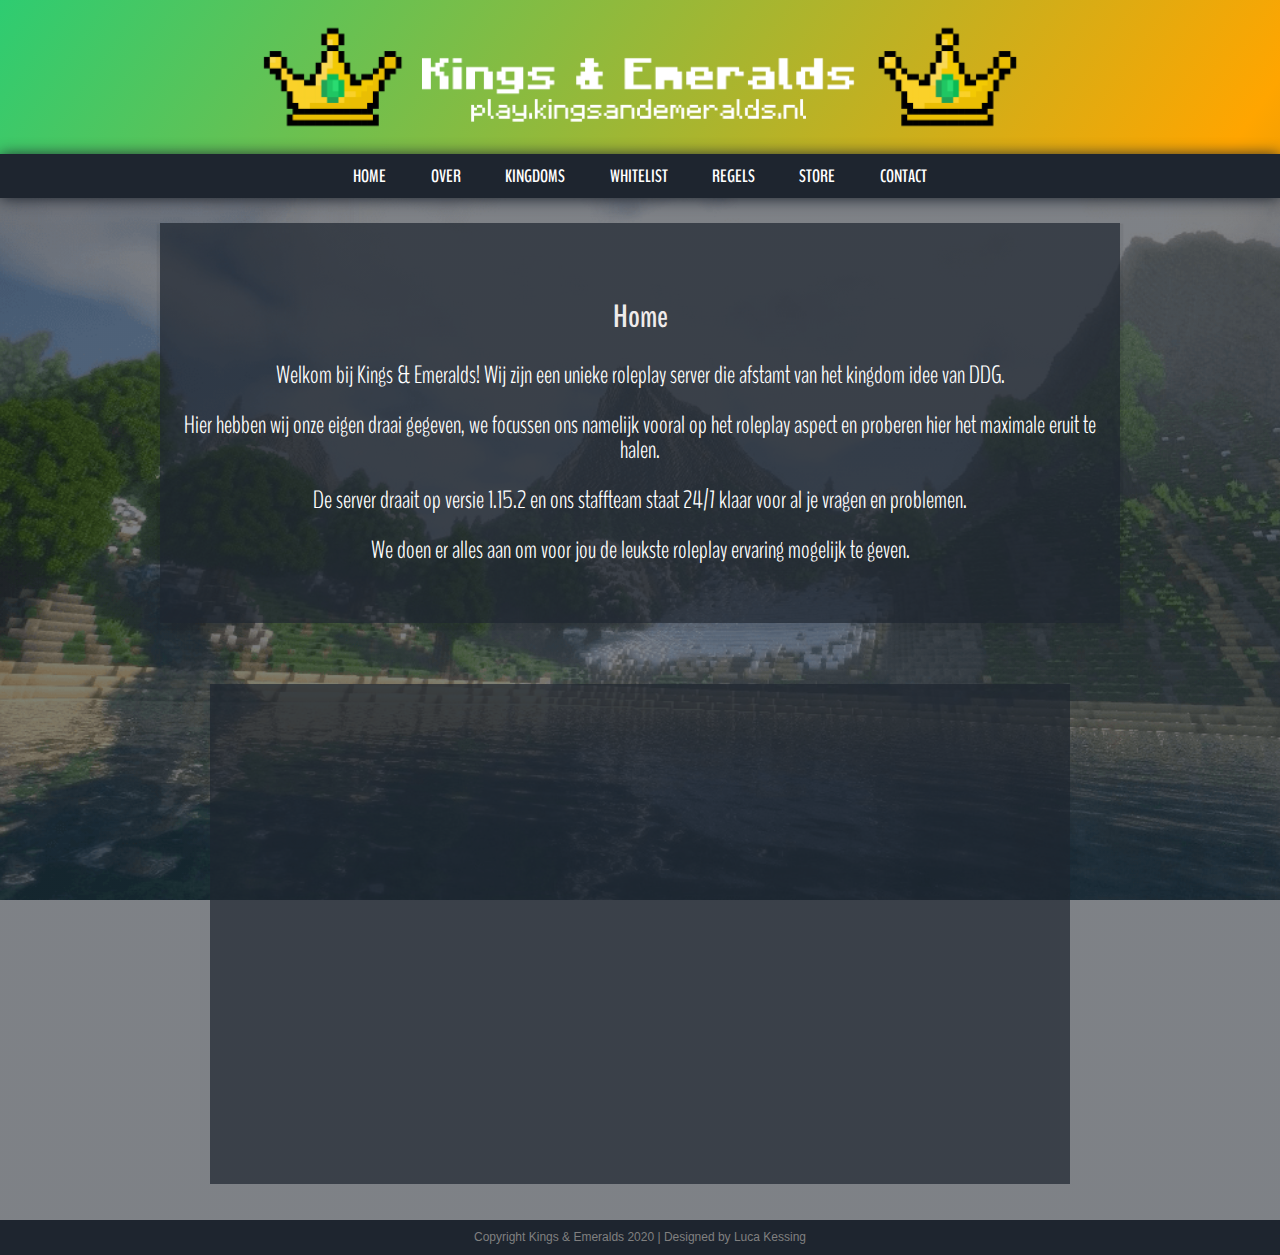
<file: index.html>
<!DOCTYPE html>
<html>
<head>
	<title>Kings & Emeralds | Home</title>
	<link rel="stylesheet" href="style.css">
	<meta name="viewport" content="width=device-width, initial-scale=1">

  <!-- Icon -->
  <link rel="apple-touch-icon-precomposed" sizes="57x57" href="favicon/apple-touch-icon-57x57.png" />
  <link rel="apple-touch-icon-precomposed" sizes="114x114" href="favicon/apple-touch-icon-114x114.png" />
  <link rel="apple-touch-icon-precomposed" sizes="72x72" href="favicon/apple-touch-icon-72x72.png" />
  <link rel="apple-touch-icon-precomposed" sizes="144x144" href="favicon/apple-touch-icon-144x144.png" />
  <link rel="apple-touch-icon-precomposed" sizes="60x60" href="favicon/apple-touch-icon-60x60.png" />
  <link rel="apple-touch-icon-precomposed" sizes="120x120" href="favicon/apple-touch-icon-120x120.png" />
  <link rel="apple-touch-icon-precomposed" sizes="76x76" href="favicon/apple-touch-icon-76x76.png" />
  <link rel="apple-touch-icon-precomposed" sizes="152x152" href="favicon/apple-touch-icon-152x152.png" />
  <link rel="icon" type="image/png" href="favicon/favicon-196x196.png" sizes="196x196" />
  <link rel="icon" type="image/png" href="favicon/favicon-96x96.png" sizes="96x96" />
  <link rel="icon" type="image/png" href="favicon/favicon-32x32.png" sizes="32x32" />
  <link rel="icon" type="image/png" href="favicon/favicon-16x16.png" sizes="16x16" />
  <link rel="icon" type="image/png" href="favicon/favicon-128.png" sizes="128x128" />
  <meta name="application-name" content="Kings and Emeralds"/>
  <meta name="msapplication-TileColor" content="#FFFFFF" />
  <meta name="msapplication-TileImage" content="favicon/mstile-144x144.png" />
  <meta name="msapplication-square70x70logo" content="favicon/mstile-70x70.png" />
  <meta name="msapplication-square150x150logo" content="favicon/mstile-150x150.png" />
  <meta name="msapplication-wide310x150logo" content="favicon/mstile-310x150.png" />
  <meta name="msapplication-square310x310logo" content="favicon/mstile-310x310.png" />
  <!-- End Icon -->

</head>
<body>
  <!-- Kings and emeralds photo -->
  <div class="header"><img src="header.png" style=" 
    max-width: 60%;
    max-height: 60%;
    display: block;
    margin-left: auto;
    margin-right: auto;">
  </div>

  <ul class="full"><b>
  <a href="index" class="hvr-sweep-to-top">HOME</a>
  <a href="over" class="hvr-sweep-to-top">OVER</a>
  <a href="kingdoms" class="hvr-sweep-to-top">KINGDOMS</a>
  <a href="whitelist" class="hvr-sweep-to-top">WHITELIST</a>
  <a href="regels" class="hvr-sweep-to-top">REGELS</a>
  <a href="http://kings-emeralds.tebex.io/" class="hvr-sweep-to-top">STORE</a>
  <a href="contact" class="hvr-sweep-to-top">CONTACT</a>
  </ul></b>

  <div class="content">
    <div class="hoofd">
      <h1>Home</h1>
    </div>  
      <p class="default">Welkom bij Kings & Emeralds! Wij zijn een unieke roleplay server die afstamt van het kingdom idee van DDG.</p>
      <p class="default">Hier hebben wij onze eigen draai gegeven, we focussen ons namelijk vooral op het roleplay aspect en proberen hier het maximale eruit te halen.</p>
      <p class="default">De server draait op versie 1.15.2 en ons staffteam staat 24/7 klaar voor al je vragen en problemen.</p>
      <p class="default">We doen er alles aan om voor jou de leukste roleplay ervaring mogelijk te geven.</p>
  </div>

  <br><br>

  <iframe width="860" height="515" src="https://www.youtube.com/embed/FrCLnpGYyF8" frameborder="0" allow="accelerometer; autoplay; encrypted-media; gyroscope; picture-in-picture" allowfullscreen></iframe>

  <br><br>

<!--<div class="slideshow-container">

<div class="mySlides fade">
  <div class="numbertext">1 / 3</div>
  <img src="one.png" style="width:100%">
  <div class="text"></div>
</div>

<div class="mySlides fade">
  <div class="numbertext">2 / 3</div>
  <img src="two.png" style="width:100%">
  <div class="text"></div>
</div>

<div class="mySlides fade">
  <div class="numbertext">3 / 3</div>
  <img src="three.jpg" style="width:100%">
  <div class="text"></div>
</div>

<a class="prev" onclick="plusSlides(-1)">&#10094;</a>
<a class="next" onclick="plusSlides(1)">&#10095;</a>

</div>
<br>

<div style="text-align:center">
  <span class="dot" onclick="currentSlide(1)"></span> 
  <span class="dot" onclick="currentSlide(2)"></span> 
  <span class="dot" onclick="currentSlide(3)"></span> 
</div>
-->

<div class="footer">Copyright Kings & Emeralds 2020 | Designed by Luca Kessing</div>

</body>
</html>
<!--
<script>
var slideIndex = 1;
showSlides(slideIndex);

function plusSlides(n) {
  showSlides(slideIndex += n);
}

function currentSlide(n) {
  showSlides(slideIndex = n);
}

function showSlides(n) {
  var i;
  var slides = document.getElementsByClassName("mySlides");
  var dots = document.getElementsByClassName("dot");
  if (n > slides.length) {slideIndex = 1}    
  if (n < 1) {slideIndex = slides.length}
  for (i = 0; i < slides.length; i++) {
      slides[i].style.display = "none";  
  }
  for (i = 0; i < dots.length; i++) {
      dots[i].className = dots[i].className.replace(" active", "");
  }
  slides[slideIndex-1].style.display = "block";  
  dots[slideIndex-1].className += " active";
}
</script>
-->
</file>
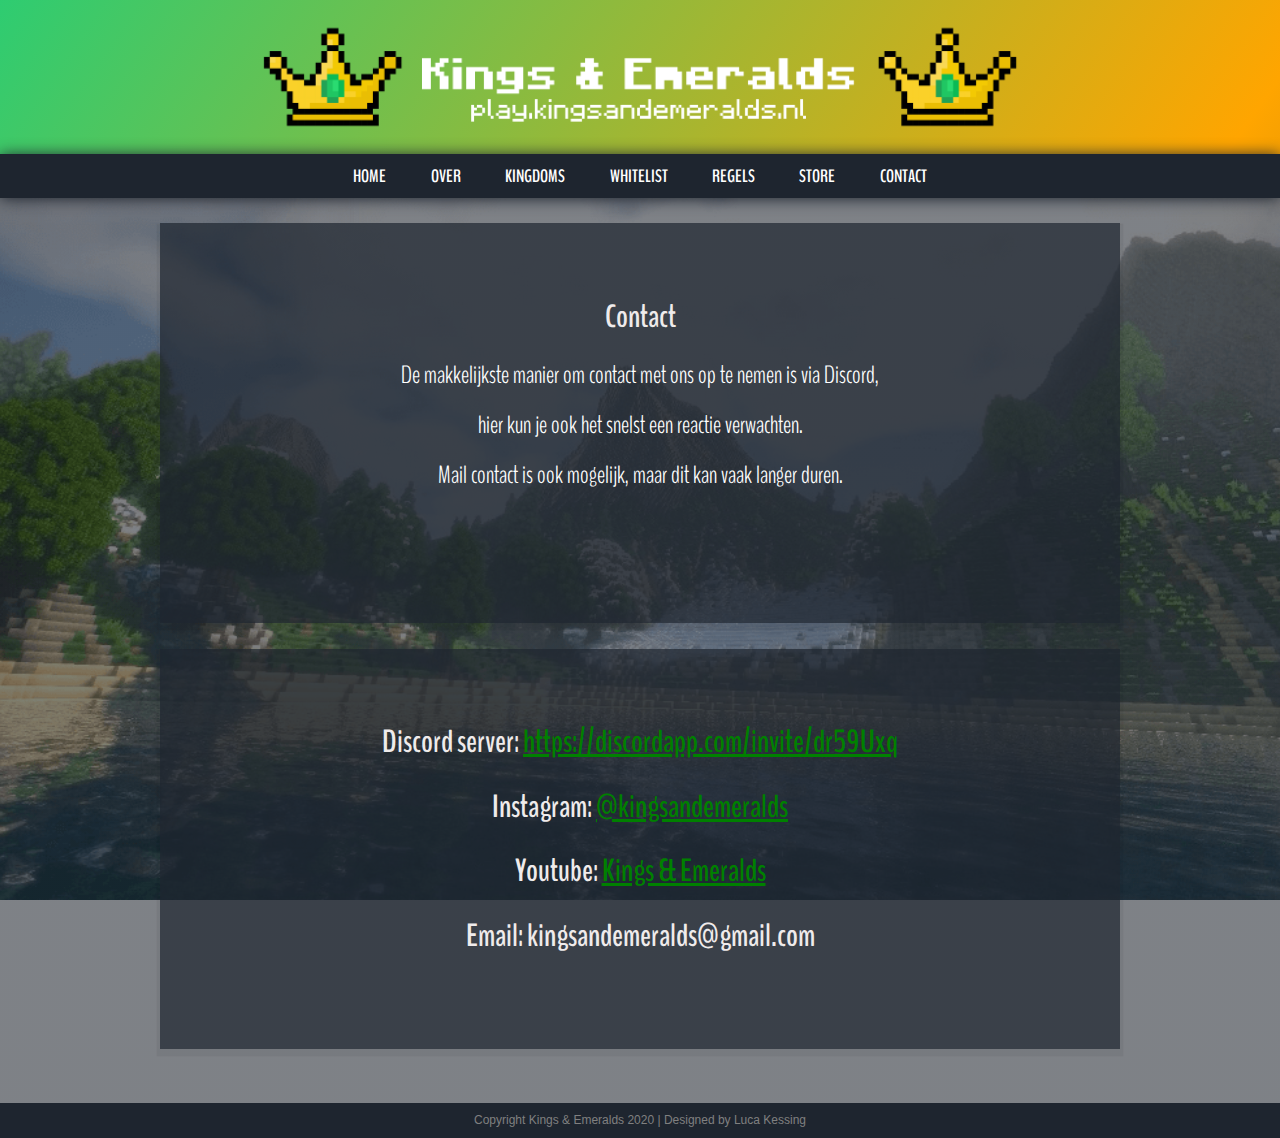
<file: contact.html>
<!DOCTYPE html>
<html>
<head>
	<title>Kings & Emeralds | Contact</title>
	<link rel="stylesheet" href="style.css">
	<meta name="viewport" content="width=device-width, initial-scale=1">

  <!-- Icon -->
  <link rel="apple-touch-icon-precomposed" sizes="57x57" href="favicon/apple-touch-icon-57x57.png" />
  <link rel="apple-touch-icon-precomposed" sizes="114x114" href="favicon/apple-touch-icon-114x114.png" />
  <link rel="apple-touch-icon-precomposed" sizes="72x72" href="favicon/apple-touch-icon-72x72.png" />
  <link rel="apple-touch-icon-precomposed" sizes="144x144" href="favicon/apple-touch-icon-144x144.png" />
  <link rel="apple-touch-icon-precomposed" sizes="60x60" href="favicon/apple-touch-icon-60x60.png" />
  <link rel="apple-touch-icon-precomposed" sizes="120x120" href="favicon/apple-touch-icon-120x120.png" />
  <link rel="apple-touch-icon-precomposed" sizes="76x76" href="favicon/apple-touch-icon-76x76.png" />
  <link rel="apple-touch-icon-precomposed" sizes="152x152" href="favicon/apple-touch-icon-152x152.png" />
  <link rel="icon" type="image/png" href="favicon/favicon-196x196.png" sizes="196x196" />
  <link rel="icon" type="image/png" href="favicon/favicon-96x96.png" sizes="96x96" />
  <link rel="icon" type="image/png" href="favicon/favicon-32x32.png" sizes="32x32" />
  <link rel="icon" type="image/png" href="favicon/favicon-16x16.png" sizes="16x16" />
  <link rel="icon" type="image/png" href="favicon/favicon-128.png" sizes="128x128" />
  <meta name="application-name" content="Kings and Emeralds"/>
  <meta name="msapplication-TileColor" content="#FFFFFF" />
  <meta name="msapplication-TileImage" content="favicon/mstile-144x144.png" />
  <meta name="msapplication-square70x70logo" content="favicon/mstile-70x70.png" />
  <meta name="msapplication-square150x150logo" content="favicon/mstile-150x150.png" />
  <meta name="msapplication-wide310x150logo" content="favicon/mstile-310x150.png" />
  <meta name="msapplication-square310x310logo" content="favicon/mstile-310x310.png" />
  <!-- End Icon -->

</head>
<body>

<div class="header"><img src="header.png" style=" 
  max-width: 60%;
  max-height: 60%;
  display: block;
  margin-left: auto;
  margin-right: auto;">
</div>

  <ul class="full"><b>
  <a href="index" class="hvr-sweep-to-top">HOME</a>
  <a href="over" class="hvr-sweep-to-top">OVER</a>
  <a href="kingdoms" class="hvr-sweep-to-top">KINGDOMS</a>
  <a href="whitelist" class="hvr-sweep-to-top">WHITELIST</a>
  <a href="regels" class="hvr-sweep-to-top">REGELS</a>
  <a href="http://kings-emeralds.tebex.io/" class="hvr-sweep-to-top">STORE</a>
  <a href="contact" class="hvr-sweep-to-top">CONTACT</a>
  </ul></b>

<div class="content">
  <div class="hoofd">
    <h1>Contact</h1>
  </div>  
    <p class="default">De makkelijkste manier om contact met ons op te nemen is via Discord,</p>
    <p class="default">hier kun je ook het snelst een reactie verwachten.</p>
    <p class="default">Mail contact is ook mogelijk, maar dit kan vaak langer duren.</p>
</div>

<div class="content">
	<div class="hoofd">
	  <h1>Discord server: <a href="https://discordapp.com/invite/dr59Uxq" style="color:green"> https://discordapp.com/invite/dr59Uxq</a></h1>
	  <h1>Instagram: <a href="https://www.instagram.com/kingsandemeralds/" style="color:green">@kingsandemeralds</a></h1>
	  <h1>Youtube: <a href="https://www.youtube.com/channel/UCzdqmPtt32QIbE6K3kYFQ0w" style="color:green">Kings & Emeralds</a></h1>
	  <h1>Email: kingsandemeralds@gmail.com</h1>
	</div>
</div>
<br><br><br>
<div class="footer">Copyright Kings & Emeralds 2020 | Designed by Luca Kessing</div>

</body>
</html>
</file>
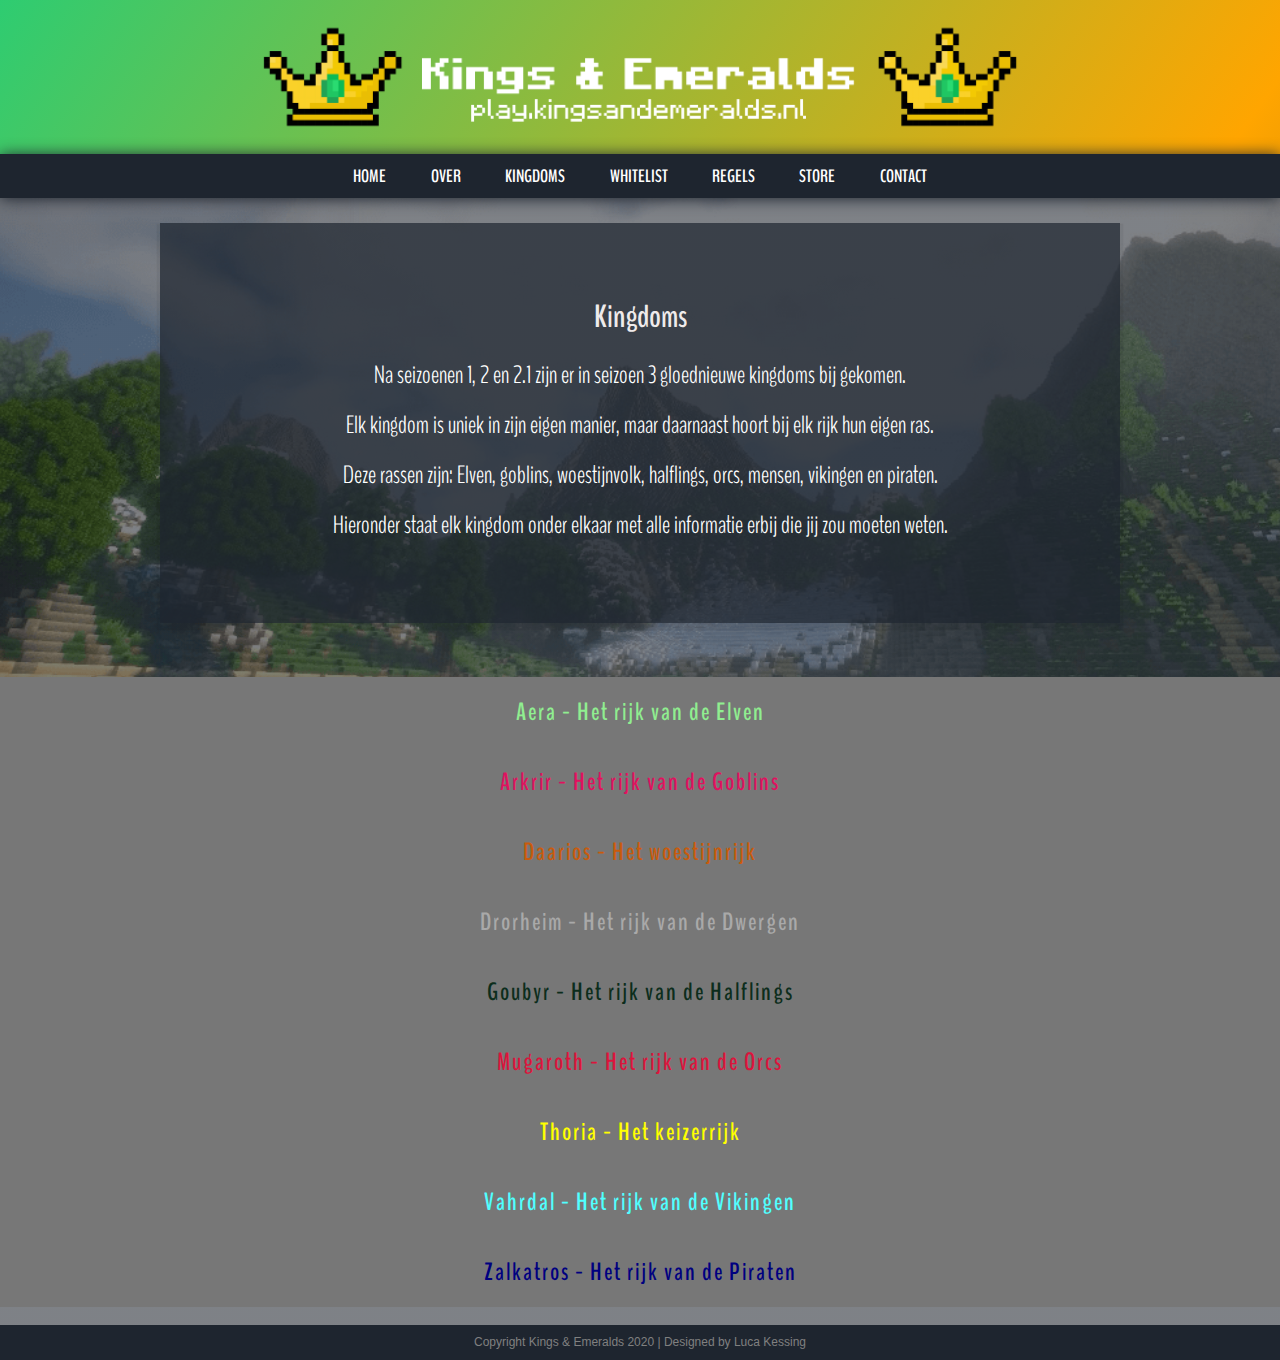
<file: kingdoms.html>
<!DOCTYPE html>
<html>
<head>
	<title>Kings & Emeralds | Kingdoms</title>
	<link rel="stylesheet" href="style.css">
	<meta name="viewport" content="width=device-width, initial-scale=1">

  <!-- Icon -->
  <link rel="apple-touch-icon-precomposed" sizes="57x57" href="favicon/apple-touch-icon-57x57.png" />
  <link rel="apple-touch-icon-precomposed" sizes="114x114" href="favicon/apple-touch-icon-114x114.png" />
  <link rel="apple-touch-icon-precomposed" sizes="72x72" href="favicon/apple-touch-icon-72x72.png" />
  <link rel="apple-touch-icon-precomposed" sizes="144x144" href="favicon/apple-touch-icon-144x144.png" />
  <link rel="apple-touch-icon-precomposed" sizes="60x60" href="favicon/apple-touch-icon-60x60.png" />
  <link rel="apple-touch-icon-precomposed" sizes="120x120" href="favicon/apple-touch-icon-120x120.png" />
  <link rel="apple-touch-icon-precomposed" sizes="76x76" href="favicon/apple-touch-icon-76x76.png" />
  <link rel="apple-touch-icon-precomposed" sizes="152x152" href="favicon/apple-touch-icon-152x152.png" />
  <link rel="icon" type="image/png" href="favicon/favicon-196x196.png" sizes="196x196" />
  <link rel="icon" type="image/png" href="favicon/favicon-96x96.png" sizes="96x96" />
  <link rel="icon" type="image/png" href="favicon/favicon-32x32.png" sizes="32x32" />
  <link rel="icon" type="image/png" href="favicon/favicon-16x16.png" sizes="16x16" />
  <link rel="icon" type="image/png" href="favicon/favicon-128.png" sizes="128x128" />
  <meta name="application-name" content="Kings and Emeralds"/>
  <meta name="msapplication-TileColor" content="#FFFFFF" />
  <meta name="msapplication-TileImage" content="favicon/mstile-144x144.png" />
  <meta name="msapplication-square70x70logo" content="favicon/mstile-70x70.png" />
  <meta name="msapplication-square150x150logo" content="favicon/mstile-150x150.png" />
  <meta name="msapplication-wide310x150logo" content="favicon/mstile-310x150.png" />
  <meta name="msapplication-square310x310logo" content="favicon/mstile-310x310.png" />
  <!-- End Icon -->

</head>
<body>

<div class="header"><img src="header.png" style=" 
  max-width: 60%;
  max-height: 60%;
  display: block;
  margin-left: auto;
  margin-right: auto;">
</div>

  <ul class="full"><b>
  <a href="index" class="hvr-sweep-to-top">HOME</a>
  <a href="over" class="hvr-sweep-to-top">OVER</a>
  <a href="kingdoms" class="hvr-sweep-to-top">KINGDOMS</a>
  <a href="whitelist" class="hvr-sweep-to-top">WHITELIST</a>
  <a href="regels" class="hvr-sweep-to-top">REGELS</a>
  <a href="http://kings-emeralds.tebex.io/" class="hvr-sweep-to-top">STORE</a>
  <a href="contact" class="hvr-sweep-to-top">CONTACT</a>
  </ul></b>

<div class="content">
  <div class="hoofd">
    <h1>Kingdoms</h1>
  </div>  
    <p class="default">Na seizoenen 1, 2 en 2.1 zijn er in seizoen 3 gloednieuwe kingdoms bij gekomen.</p>
    <p class="default">Elk kingdom is uniek in zijn eigen manier, maar daarnaast hoort bij elk rijk hun eigen ras.</p>
    <p class="default">Deze rassen zijn: Elven, goblins, woestijnvolk, halflings, orcs, mensen, vikingen en piraten.</p>
    <p class="default">Hieronder staat elk kingdom onder elkaar met alle informatie erbij die jij zou moeten weten.</p>
  </div>

<br><br><br>

<button class="collapsible2"><div class="hoofd" style="color: #90EE90;"><b>Aera - Het rijk van de Elven</b></div></button>
<div class="box2">
  <div class="hoofd2">
  <h1>Hoge Koningin: Xenatra (Madelyn)</h1>
  </div> 
  <p><b>De elven  zijn een van de eerste rassen geweest die na de terror van Tirentos waren opgedoken. Een lange tijd leefden zij in een continent genaamd Miraelys. Een continent met als bijnaam: "onmogelijke leven". De reden hiervoor was dat een normaal wezen hier niet kon overleven. De elven wisten te overleven door een restje goddelijke energie dat in hun was gedrongen. Maar met de tijd nam dit in elke generatie een beetje bij beetje af. Tot de tijd was aangebroken dat de elven een nieuwe plaats moesten zoeken. De elven hebben over heel Aaos allemaal kleine kampjes gemaakt. Totdat er een tijd komt dat deze woonplaatsen goed bewoonbaar zouden worden. Eorys is een van deze plaatsen. De afgelopen paar jaar begon Eorys steeds meer tekenen van leven te vertonen. Steeds meer planten begonnen te groeien. Hierdoor waren de elven in staat wat meer hun kamp te verlaten en op zoektocht te gaan. Hierbij vonden ze een paar elven uit een ander leefbaar continent waarvan de naam nog onbekend is. Maar deze elven hadden als doel om andere elven kampjes te zoeken. En gezamenlijk een nieuw rijk genaamd Aera op te bouwen.</p>
  <p>De elven van Aera hechten een grote waarden aan leven en zullen conflict nooit als eerste oplossing beschouwen. Ze zullen het wel overwegen als de elven in de weg worden gelopen. Ze zijn zo erg gericht op hun doel. Daarnaast hebben elven een heel erg sterk geheugen, ze vergeten niet snel iets wat tegen hun is gedaan. Ze zijn als gevolg niet zo vergevingsgezind. Wel kunnen ze anderen die de elven met veel liefde behandelen als eenn van hun gaan beschouwen.</b></p>
  <p><a href="https://discord.gg/QtTnSqc" style="color:black"> JOIN NU!</a></p>
</div>

<button class="collapsible2"><div class="hoofd" style="color: #E0115F;"><b>Arkrir - Het rijk van de Goblins</b></div></button>
<div class="box2">
  <div class="hoofd2">
  <h1>Leider: Gluzmarkq Goknudar (Jan)</h1>
  </div> 
  <p><b>De goblinoids van Arkrir leven al sinds de tijd van de grote voorouders onder de pieken van Huxoria. Het is onbekend wanneer de grote voorouders hier zijn gaan wonen, maar volgens de legendes was het zo dat de grote 1ste leider van Arkrir, Znaigh Yjarloq, na lange gevechten de omringende stammen wist te onderwerpen, maar toen kwam de grote ramp, wat deze ramp nou was is in elk verhaal anders, tijdens de ramp kreeg de grote sjamaan Oghur Lorpeck een revelatie, en deze revelatie volgende trokken de voorouders naar het zuiden waar ze de bergen vonden, zo is de staat van Arkrir tot ontstaan gekomen, in de loop der tijden is er veel veranderd, echter leeft de bloedlijn der leiders en sjamanen nog steeds voort.</p>
  <p>Tegenwoordig zijn de oude stammen, de grote clans geworden, die via de raad samen met de leider over het land heersen, de sjamaan is ook nog steeds gerespecteerd, alleen laat deze zich soms weinig zien. Na een lange tijd van afzondering heeft de nieuwe leider samen met de jongere raad besloten het naar buiten te kijken, het land uit te breiden en de wereld te verkennen voor Arkrir! voor glorie! en voor rijkdom!</b></p>
  <p><a href="https://discord.gg/ARh8vSp" style="color:black"> JOIN NU!</a></p>
</div>

<button class="collapsible2"><div class="hoofd" style="color: #C95B0C;"><b>Daarios - Het woestijnrijk</b></div></button>
<div class="box2">
  <div class="hoofd2">
  <h1>Sultan: Jos'ia Chazon I (Henk-jan)</h1>
  </div> 
  <p><b>Het volk van Daarios is eeuwenoud, er zijn geschriften en ruines die bewijzen dat er al eeuwen mensen door de woestijn rondzwerven. Het volk van Daarios bestaat uit verschillende woestijnstammen die samenwerken en samen eenn natie vormen. De meesten van hen wonen in kleine dorpen en/of steden maar nog steeds zijn er stammen die als nomaden rondtrekken door de kale en droge woestijnen van oase naar oase. De mensen van Daarios zijn zeer geleerd in het leven in de woestijn, dit is goed te zien aan hun gedrag. Als de mensen reizen doen ze dat grotendeels in de vroege ochtenden en rond 12 uur stoppen ze tot zonsondergang om vervolgens in de nacht tot aan 12 uur weer door te reizen.</p>
  <p>De meeste menselijke inwoners van Daarios geloven in Paals, Paals zijn kleine goden die geluk kunnen brengen over alles waar je maar mee bezig zou zijn. In elke gemeenschap staat wel een Paal in de vorm van een klein standbeeldje of een mooie steen. Het aanraken van deze Paûls staat voor de meesten gelijk aan een doodszonde en zal vaak ook direct met de dood bestraft worden. Voor de dracs is het allemaal een stuk makkelijker, zij zien de sultan van Daarios als god en zullen er alles aan doen om hem veilig te houden.</b></p>
  <p><a href="https://discord.gg/HFukBRD" style="color:black"> JOIN NU!</a></p>
</div>


<button class="collapsible2"><div class="hoofd" style="color: darkgrey;"><b>Drorheim - Het rijk van de Dwergen</b></div></button>
<div class="box2">
  <div class="hoofd2">
  <h1>Koning: Grumff (Rambq)</h1>
  </div> 
  <p><b>Dwergen zijn harde werkers maar kleine wezens.. je kan ze ook precies daaraan herkennen. Ze leven het liefst onder de grond bij hun berggebieden die bekend staan om de grote mijnen die ze daar hebben gemaakt. Doordat de Dwergen harde werkers zijn hebben ze daarom ook snel honger. Ze willen het liefst en zo veel mogelijk voedsel krijgen waar ze snel van vullen. Als ze dat niet krijgen is er een grote mogelijkheid dat ze chagrijnig en gewelddadig worden.</p>
  <p>De dwergen van Eorys zijn daarom ook niet veel anders danals in Aaos. Maar hier leven ze toch meer op hun eigen ding, vaak doen ze wat ze willen wat hun zomaar in gevaar kan brengen. Daarom is hun Koning er om hun in bedwang te houden. Drorheim is een rijk vol gezelligheid en passie.</p>
  <p><a href="https://discord.gg/sejs2s9" style="color:black"> JOIN NU!</a></p>
</div>

<button class="collapsible2"><div class="hoofd" style="color: #0C2D1C;"><b>Goubyr - Het rijk van de Halflings</b></div></button>
<div class="box2">
  <div class="hoofd2">
  <h1>Koningin: Nalia Heathertoes (Fox)</h1>
  </div> 
  <p><b>De halflings ook wel bekend als de feestvarkens over de hele wereld. Als je naar een feest gaat zal je nooit fout gaan met een halfling aan je zijde. Het zijn onder andere ook hele sociale wezens die nooit alleen reizen. Natuurlijk is er een uitzondering als ze zich in ernstige situaties bevinden maar dat is zelden. Ze gaan altijd met een groep van minimaal drie uit op expeditie.</p>
  <p>Een van hun wonderbaarlijke eigenschappen is hun doorzettingsvermogen, ze werken elke dag hard en doelmatig. Als de zon onder is gegaan belonen zichzelf met een drankje aan een grote eettafel met het hele dorp. Als de kinderen dan eenmaal in bed liggen is er tijd om je mening te uiten of voorstellen te maken over de vooruitgang van hun samenleving. Als iedereen gaat slapen zal de leidinggevende nog opblijven en de klachten, voorstellen enzovoort bespreken met zijn raadgevende en zal hij soms een brief schrijven naar de hoofdstad van het rijk met een van de besproken dingen.</p>
  <p>Volgens haar overgrootoma, Malva Mugwort, was iedereen gelijk en haar woorden werden door de generaties halflings opnieuw en opnieuw geregistreerd. Om haar woorden te eeren werd het een traditie om een standbeeld van een weegschaal te bouwen in het midden van het dorp.</p></p>
  <p><a href="https://discord.gg/kT26SAQ" style="color:black"> JOIN NU!</a></p>
</div>

<button class="collapsible2"><div class="hoofd" style="color: #DC143C;"><b>Mugaroth - Het rijk van de Orcs</b></div></button>
<div class="box2">
  <div class="hoofd2">
  <h1>Warchief: Scalb (Arjan)</h1>
  </div> 
  <p><b>Sinds het rijk van Eorys bestaan waren er al een paar volken. Een van die volkeren waren de orcs. Orcs zijn altijd al een apart volk geweest. Ze hadden weinig contact met alle andere rijken aangezien orcs heel erg op hun eigen ras gefocust zijn. Handelen met andere rijken doen de orcs niet aan behalve als het echt voordelig is voor de orcs en noodzakelijk. Aangezien de orcs erg op hun zelf zijn is hun taal ook wat anders dan de andere volken.</p>
  <p>De talen lijken erg op elkaar, maar soms is het voor de andere volken puzzelen wat de orcs nou eigenlijk precies zeggen. Ze zijn ook zeer gewend aan hun eigen warme gebied. De kleding stijl van de orcs is ook niet echt op koud weer gebaseerd. De orcs vind je daarom ook niet zomaar in het taiga gebied of het sneeuw gebied. In het winter seizoen blijven de orcs ook erg passief op hun eigen warme vulkaan gebied.</p>
  <p>De orcs hebben ook niet zo veel met boten aangezien geen enkele orc er een kan bouwen. De oude koningen/warlords van de orcen bouwen daarom ook liever land inwaarts wegens tactische redenen.</p></p>
  <p><a href="https://discord.gg/fsNjFGg" style="color:black"> JOIN NU!</a></p>
</div>

<button class="collapsible2"><div class="hoofd" style="color: #FFFF00;"><b>Thoria - Het keizerrijk</b></div></button>
<div class="box2">
  <div class="hoofd2">
  <h1>Keizer: Dohrwulf Ruaidhri (Dinand)</h1>
  </div> 
  <p><b>Het is een stralende zondag morgen omstreeks het negende uur, plotseling klinkt er een schreeuw en gehuil in het paleis. Een zoon! er is een zoon geboren bij de koningin! Het nieuws ging als een lopend vuurtje rond de stad.</p>
  <p>Niemand wist wat deze zoon teweeg zou gaanbrengen. De jongen groeide op tot een sterke gerespecteerde staatshoofd. Op een dag liet die alle andere staatshoofden bij elkaar komen, slachtte ze af en kroonde zichzelf tot keizer van Thoria, hij noemde zijn rijk het Rode keizerrijk ter ere van zijn familienaam. Zo kwam het dat Zohrdar Ruaidhri de eerste keizer werd van het Rode keizerrijk.</b></p>
  <p><a href="https://discord.gg/VgZJPkY" style="color:black"> JOIN NU!</a></p>
</div>

<button class="collapsible2"><div class="hoofd" style="color: #50ffff;"><b>Vahrdal - Het rijk van de Vikingen</b></div></button>
<div class="box2">
  <div class="hoofd2">
  <h1>Oberjarl: Sigurd (Jessy)</h1>
  </div> 
  <p><b>Diep in het sneeuwgebied van Eorys ligt het koninkrijk der vikingen, Vahrdal. De andere kingdoms zien hun als bloeddorstige moordenaars en bedriegers die alles over hebben om hun doelen te bereiken, maar wat hun niet weten is wat er allemaal in het verleden is gebeurd waardoor ze zo zijn. Vele hebben met hun eigen ogen gezien hoe hun broeders en zusters werden afgeslacht en dit is hun bij gebleven. De vikingen zijn erg afstandelijk tegen andere kingdoms en ook erg achterdochtig tegen andere mensen/wezens. De vikingen hebben zich helemaal aangepast aan de ijzige kou van Vahrdal. Je zal ze daarom ook niet gauw in warme gebieden zien zoals de woestijnen van Daarios. </p>
  <p>De vikingen weten altijd een ding tijdens een oorlog, Ze zullen overwinnen als een grote familie of ze gaan allemaal ten onder als een grote familie. De vikingen geloven sterk in het Walhalla en dat hier alle krijgers zullen komen die gestorven zijn voor het Koninkrijk in een oorlog. Hier zullen de vikinggoden ook op hun wachten en ze verwelkomen in deze speciale hemel.</b></p>
  <p><a href="https://discord.gg/QtTnSqc" style="color:black"> JOIN NU!</a></p>
</div>

<button class="collapsible2"><div class="hoofd" style="color: #000080;"><b>Zalkatros - Het rijk van de Piraten</b></div></button>
<div class="box2">
  <div class="hoofd2">
  <h1>Koning: Lentrias (Dennie)</h1>
  </div> 
  <p><b>Het verhaal van de piraten gaat als volgt.
  Ze waren eerst arme zeelieden, die niet echt een leider hadden. Ze leefde met chaos. Tot op een dag een man die zich zelf Witbaard noemde opstond. Hij nam de leiding met een ijzeren hand. Er werden regels op gesteld, hij liet boten bouwen om mee te varen en plunderde veel andere handelschepen.</p>
  <p>Er kwamen Vloten met elk hun eigen naam en eigen Leider. Ze werden met de dag rijker en machitger.. Uiteindelijk stierf Witbaard.. en kwam de chaos weer direct terug. De eerste kapitein nam de leiding in eigen handen en nam de vloot van Witbaard over. Zijn crew staat bekend om de naam: Kingscrew. Zalkatros is nog steeds in de zelfde handen Het land is nu vol met zeeverhalen en andere mysteries...</b></p>
  <p><a href="https://discord.gg/V8RsPMM" style="color:black"> JOIN NU!</a></p>
</div>

<br>

<div class="footer">Copyright Kings & Emeralds 2020 | Designed by Luca Kessing</div>

</body>
</html>

<script>
var coll = document.getElementsByClassName("collapsible2");
var i;

for (i = 0; i < coll.length; i++) {
  coll[i].addEventListener("click", function() {
    this.classList.toggle("active");
    var content = this.nextElementSibling;
    if (content.style.maxHeight){
      content.style.maxHeight = null;
    } else {
      content.style.maxHeight = content.scrollHeight + "px";
    } 
  });
}
</script>
</file>
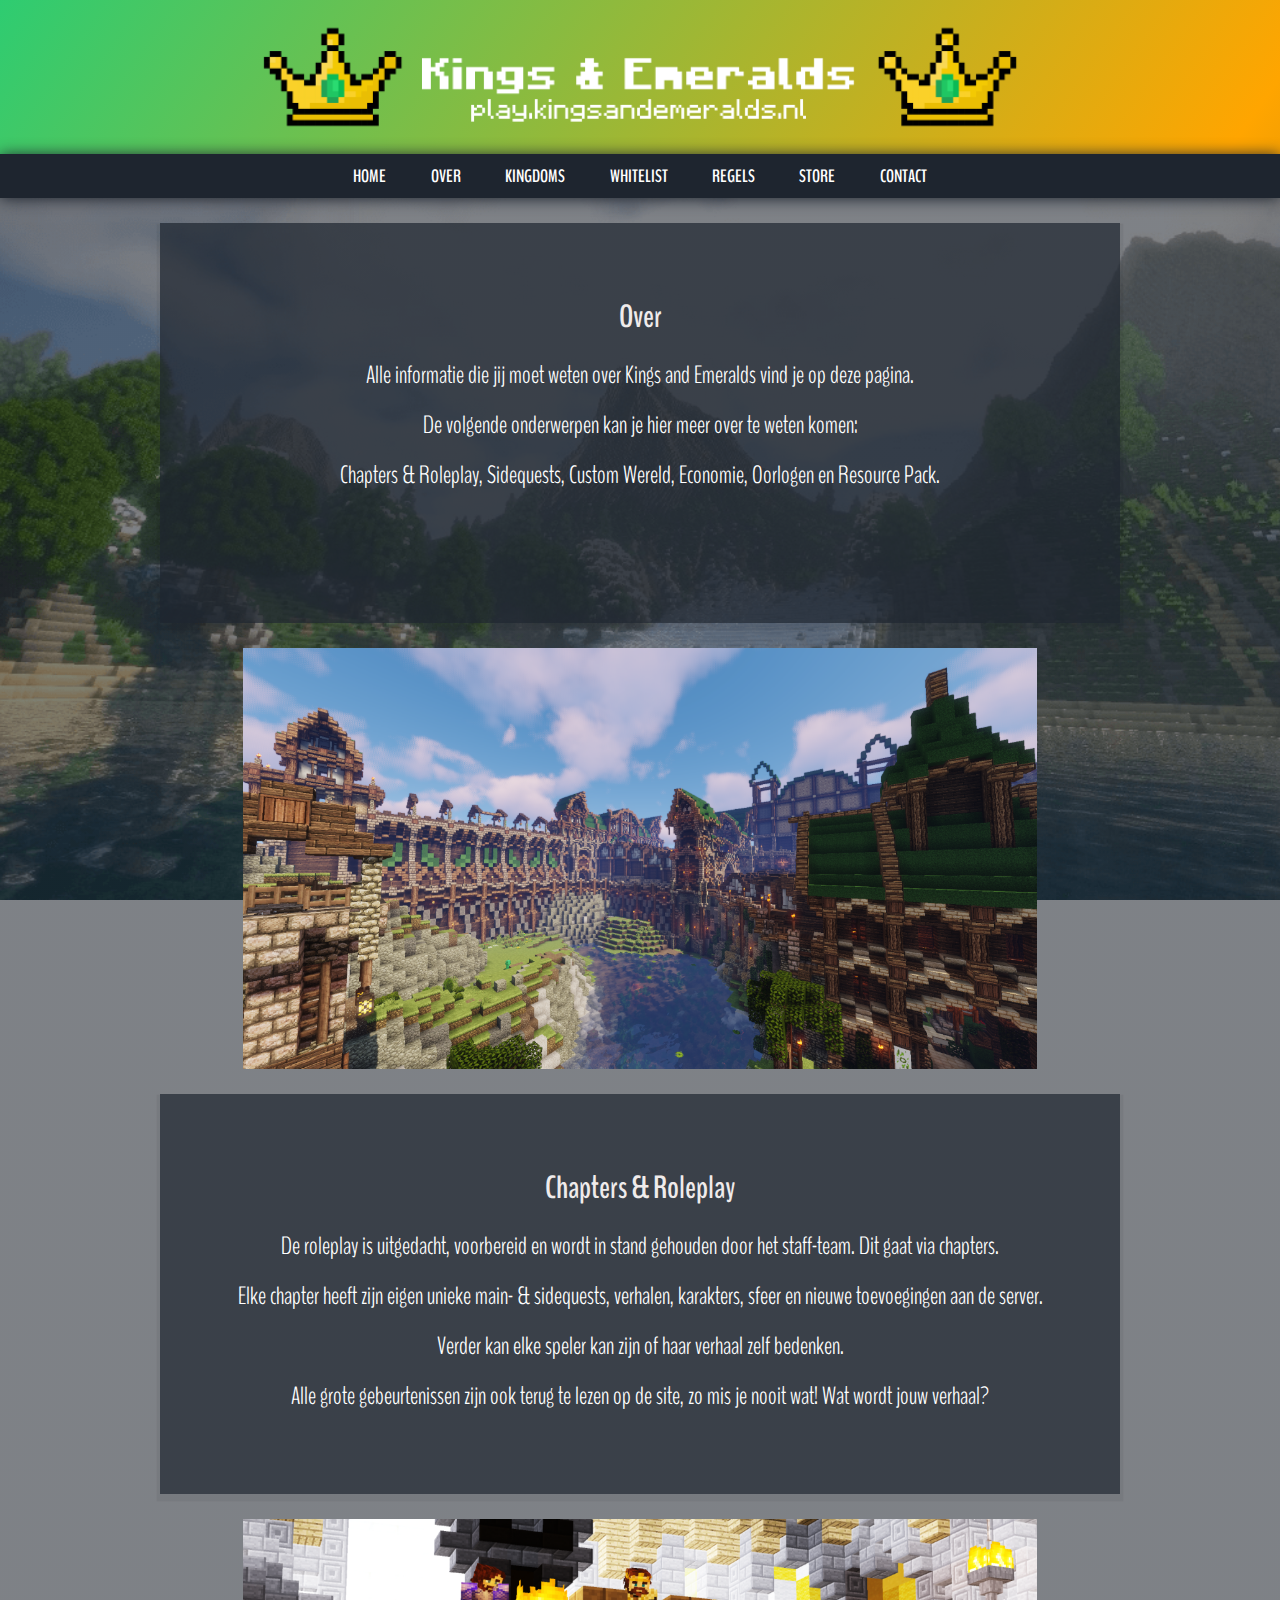
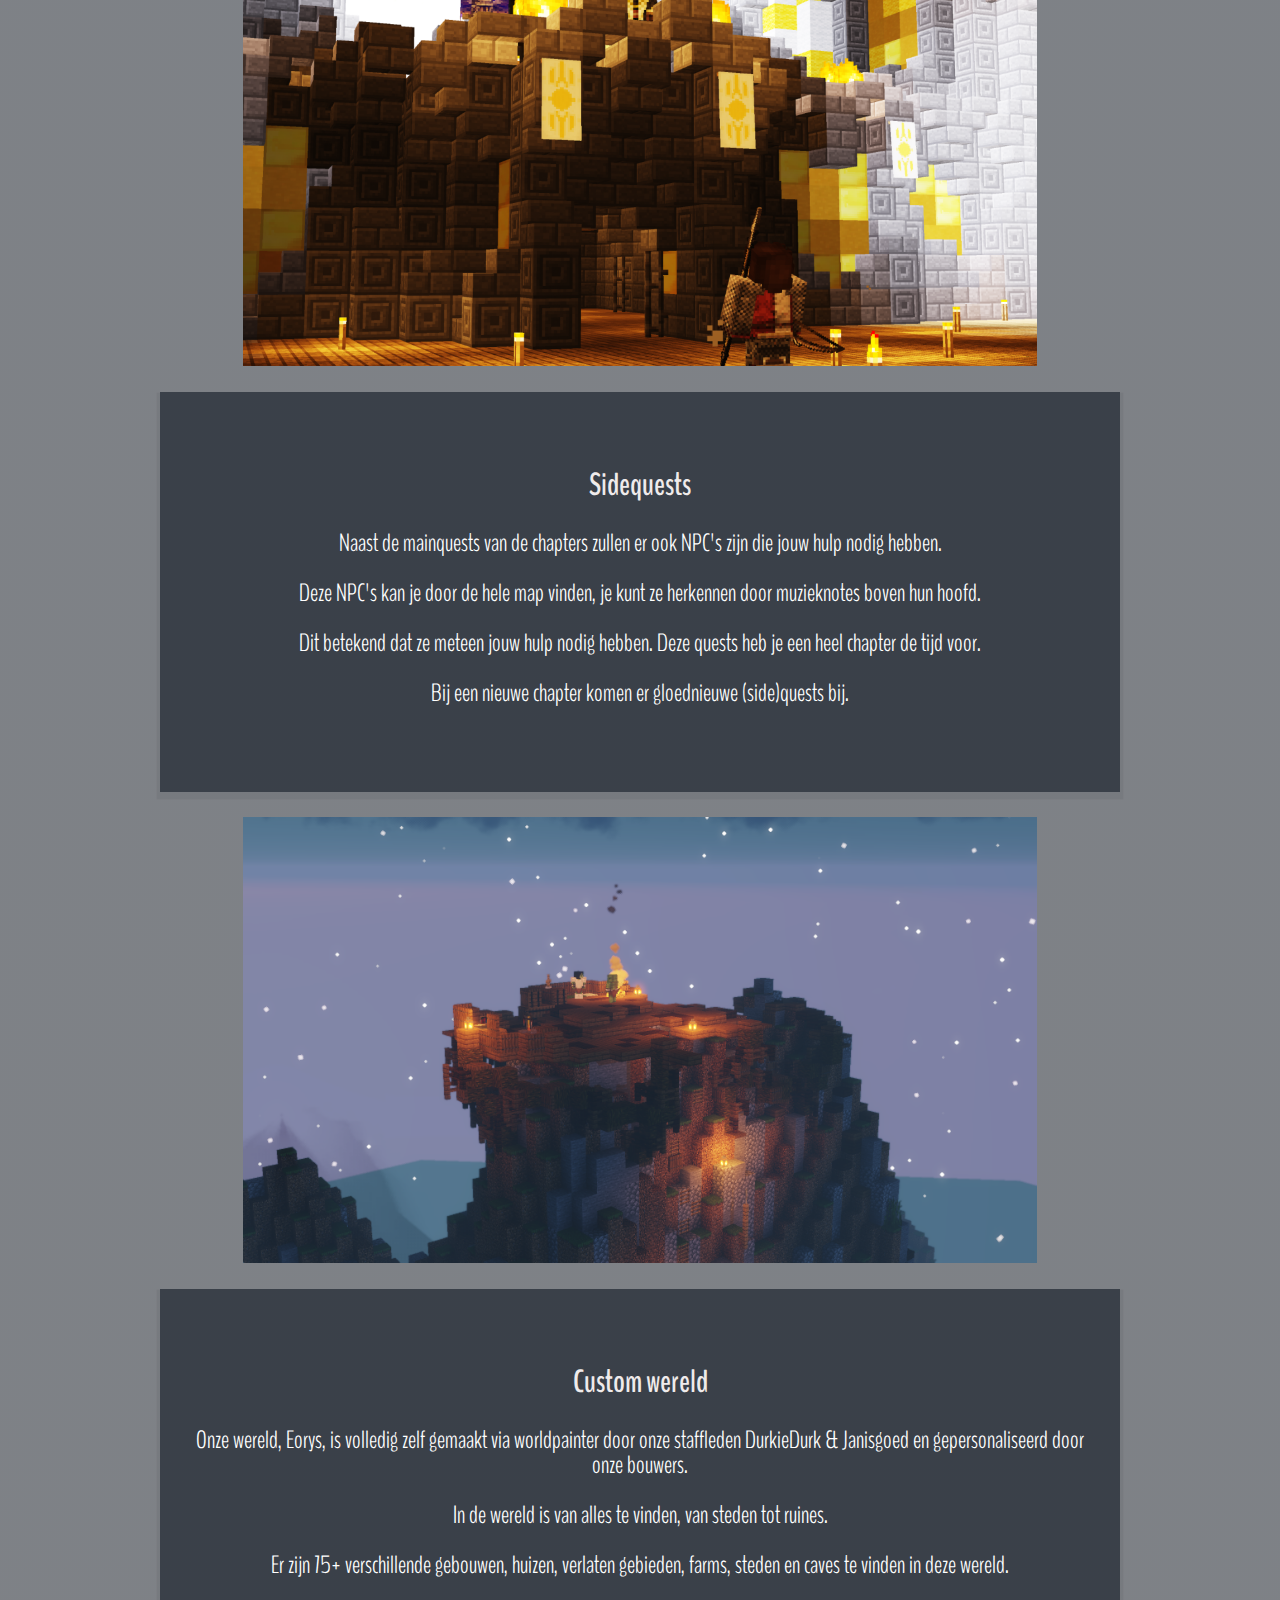
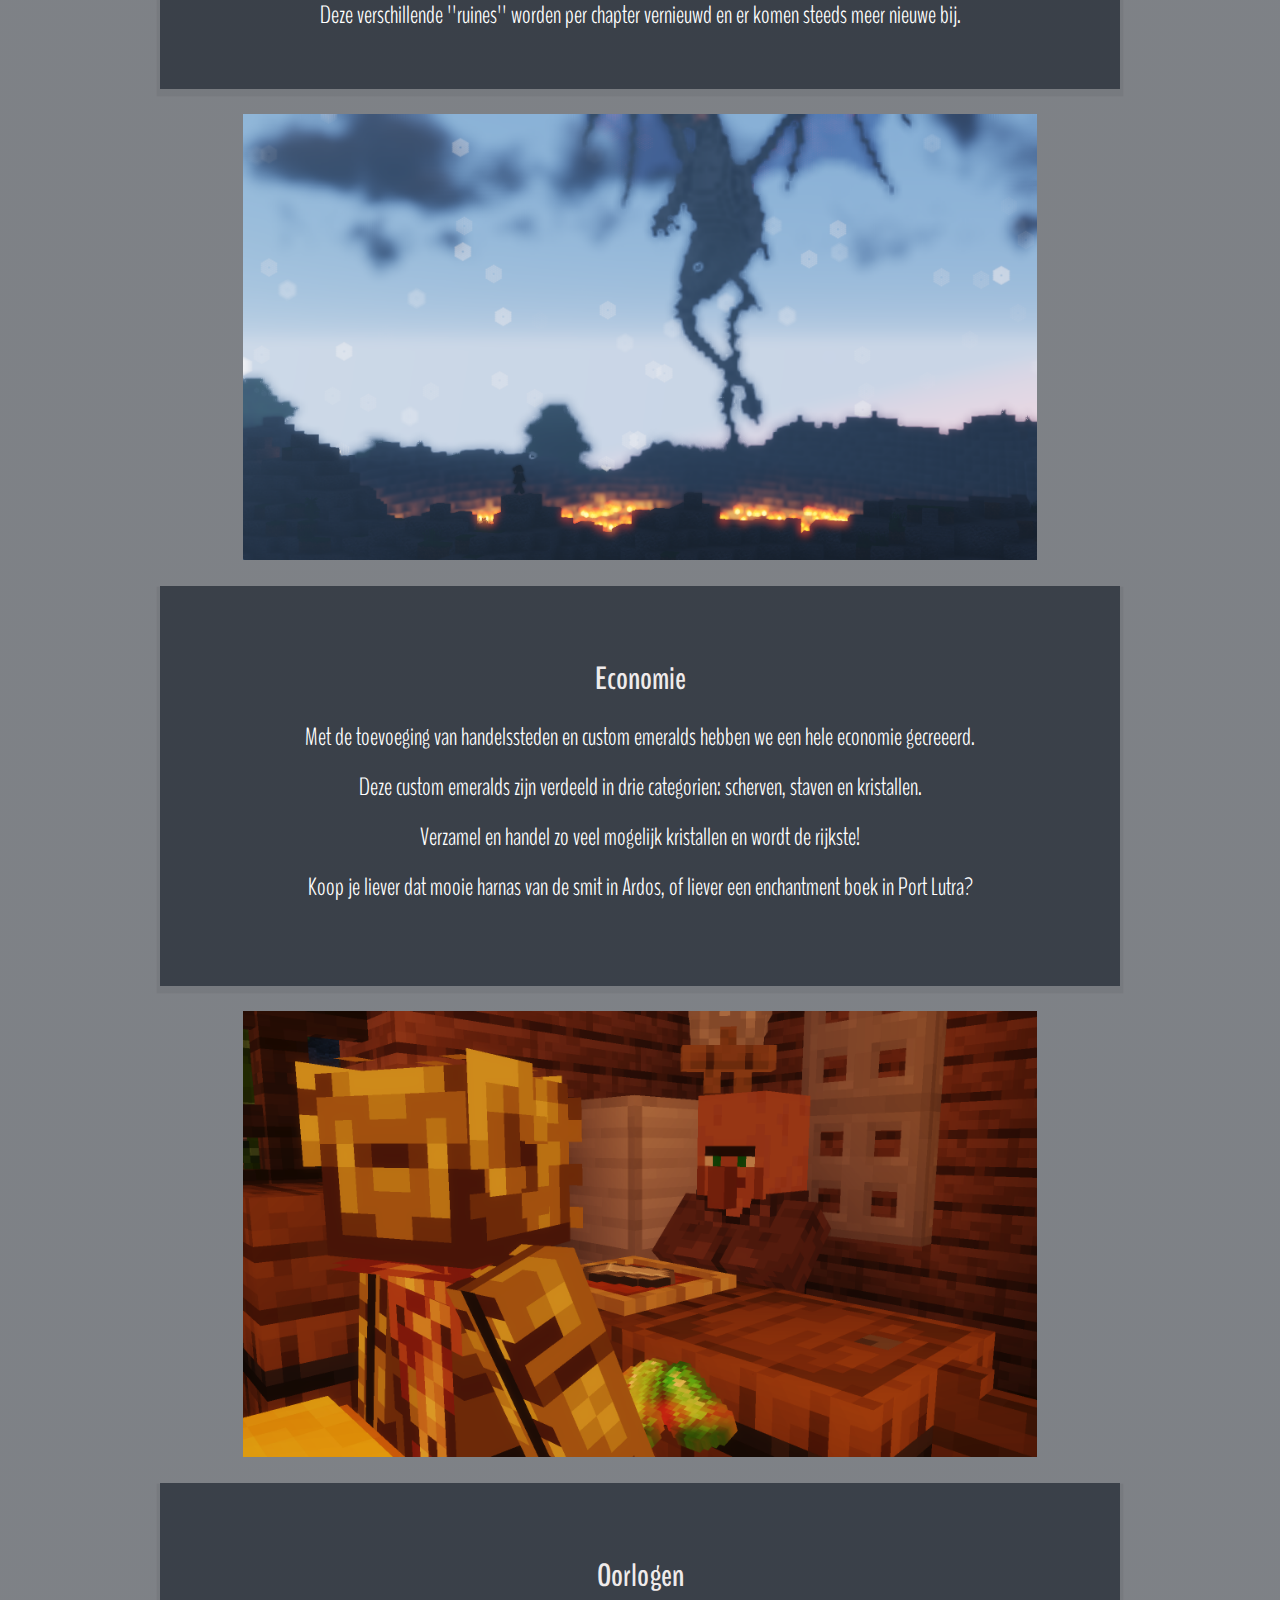
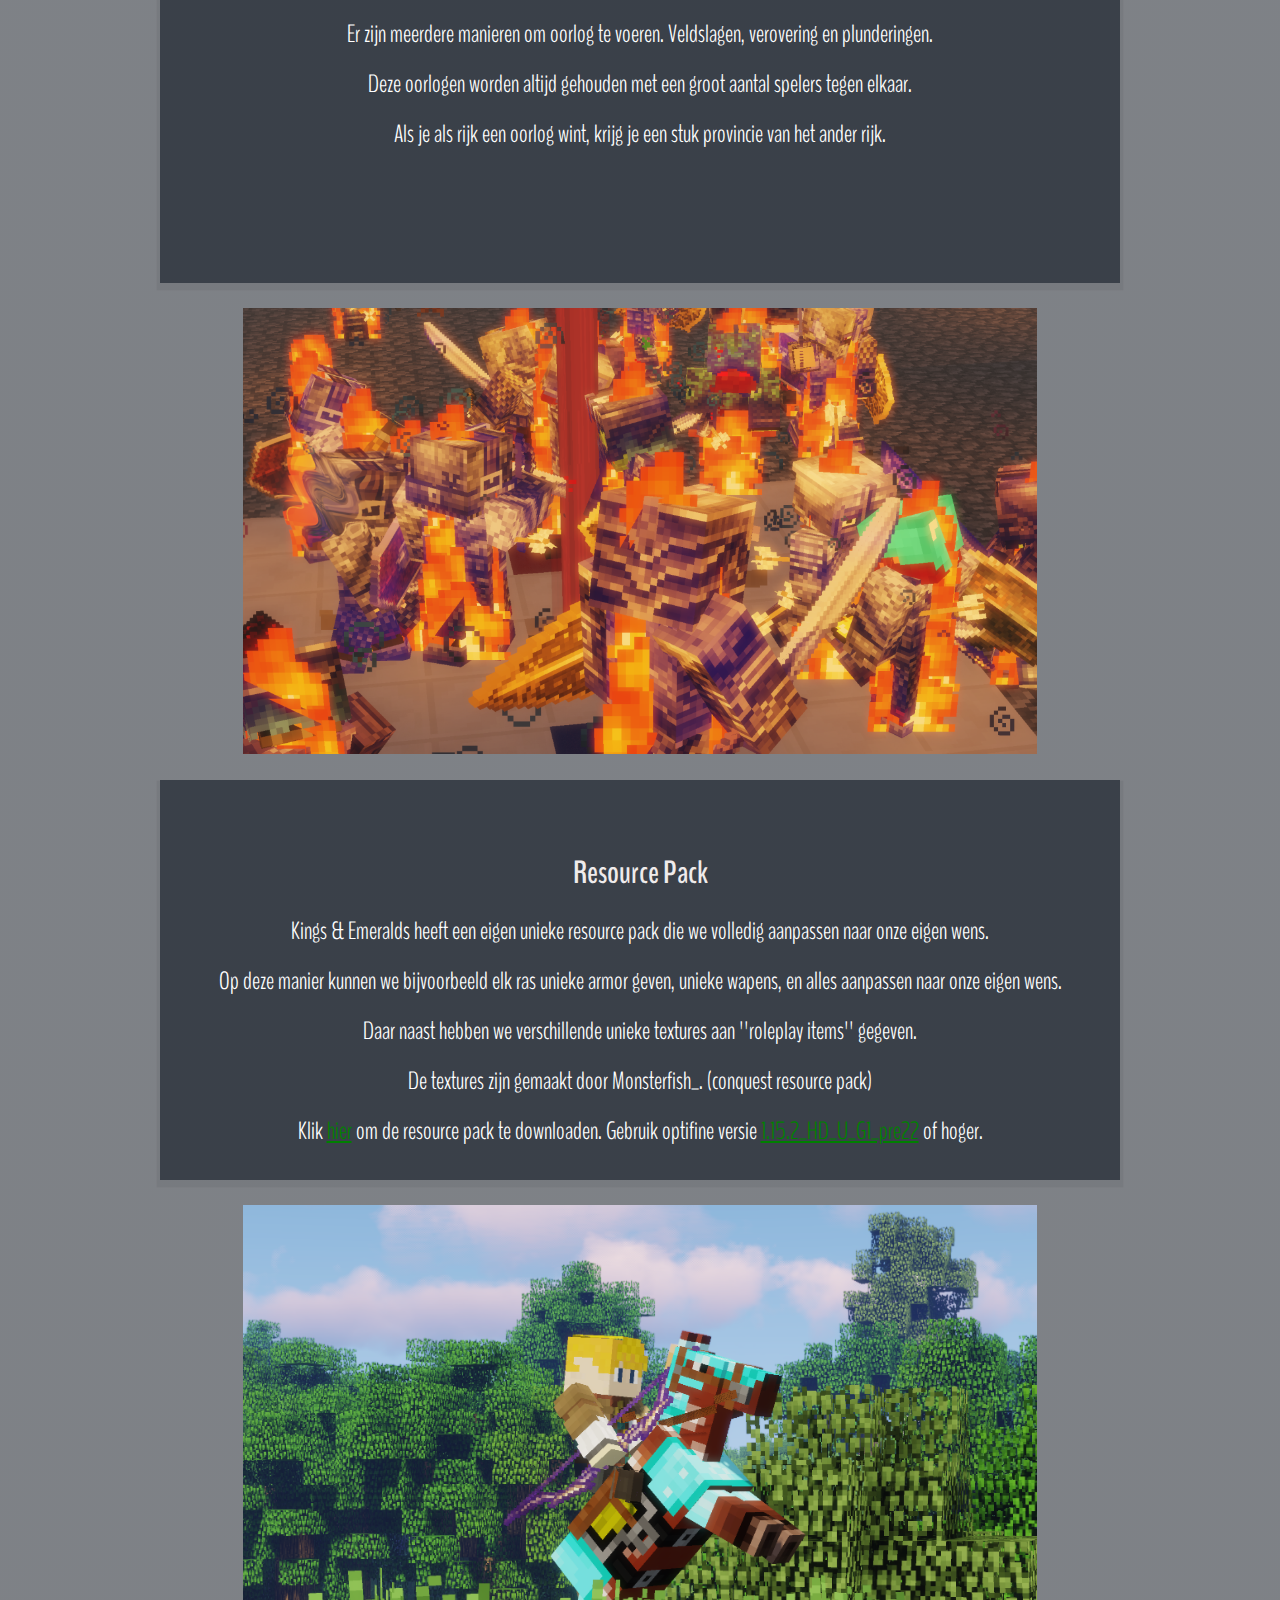
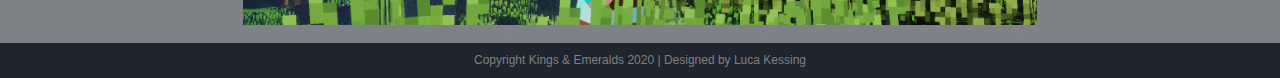
<file: over.html>
<!DOCTYPE html>
<html>
<head>
	<title>Kings & Emeralds | Over</title>
	<link rel="stylesheet" href="style.css">
	<meta name="viewport" content="width=device-width, initial-scale=1">

  <!-- Icon -->
  <link rel="apple-touch-icon-precomposed" sizes="57x57" href="favicon/apple-touch-icon-57x57.png" />
  <link rel="apple-touch-icon-precomposed" sizes="114x114" href="favicon/apple-touch-icon-114x114.png" />
  <link rel="apple-touch-icon-precomposed" sizes="72x72" href="favicon/apple-touch-icon-72x72.png" />
  <link rel="apple-touch-icon-precomposed" sizes="144x144" href="favicon/apple-touch-icon-144x144.png" />
  <link rel="apple-touch-icon-precomposed" sizes="60x60" href="favicon/apple-touch-icon-60x60.png" />
  <link rel="apple-touch-icon-precomposed" sizes="120x120" href="favicon/apple-touch-icon-120x120.png" />
  <link rel="apple-touch-icon-precomposed" sizes="76x76" href="favicon/apple-touch-icon-76x76.png" />
  <link rel="apple-touch-icon-precomposed" sizes="152x152" href="favicon/apple-touch-icon-152x152.png" />
  <link rel="icon" type="image/png" href="favicon/favicon-196x196.png" sizes="196x196" />
  <link rel="icon" type="image/png" href="favicon/favicon-96x96.png" sizes="96x96" />
  <link rel="icon" type="image/png" href="favicon/favicon-32x32.png" sizes="32x32" />
  <link rel="icon" type="image/png" href="favicon/favicon-16x16.png" sizes="16x16" />
  <link rel="icon" type="image/png" href="favicon/favicon-128.png" sizes="128x128" />
  <meta name="application-name" content="Kings and Emeralds"/>
  <meta name="msapplication-TileColor" content="#FFFFFF" />
  <meta name="msapplication-TileImage" content="favicon/mstile-144x144.png" />
  <meta name="msapplication-square70x70logo" content="favicon/mstile-70x70.png" />
  <meta name="msapplication-square150x150logo" content="favicon/mstile-150x150.png" />
  <meta name="msapplication-wide310x150logo" content="favicon/mstile-310x150.png" />
  <meta name="msapplication-square310x310logo" content="favicon/mstile-310x310.png" />
  <!-- End Icon -->

</head>
<body>

<div class="header"><img src="header.png" style=" 
  max-width: 60%;
  max-height: 60%;
  display: block;
  margin-left: auto;
  margin-right: auto;">
</div>

  <ul class="full"><b>
  <a href="index" class="hvr-sweep-to-top">HOME</a>
  <a href="over" class="hvr-sweep-to-top">OVER</a>
  <a href="kingdoms" class="hvr-sweep-to-top">KINGDOMS</a>
  <a href="whitelist" class="hvr-sweep-to-top">WHITELIST</a>
  <a href="regels" class="hvr-sweep-to-top">REGELS</a>
  <a href="http://kings-emeralds.tebex.io/" class="hvr-sweep-to-top">STORE</a>
  <a href="contact" class="hvr-sweep-to-top">CONTACT</a>
  </ul></b>

<div class="content">
  <div class="hoofd">
    <h1>Over</h1>
  </div>  
    <p class="default">Alle informatie die jij moet weten over Kings and Emeralds vind je op deze pagina.</p>
    <p class="default">De volgende onderwerpen kan je hier meer over te weten komen:</p>
    <p class="default">Chapters & Roleplay, Sidequests, Custom Wereld, Economie, Oorlogen en Resource Pack.</p>
  </div>

<img src="1rechts.png" class="imagetext">

<div class="content">
  <div class="hoofd">
    <h1>Chapters & Roleplay</h1>
  </div>  
    <p class="default">De roleplay is uitgedacht, voorbereid en wordt in stand gehouden door het staff-team. Dit gaat via chapters.</p>
    <p class="default">Elke chapter heeft zijn eigen unieke main- & sidequests, verhalen, karakters, sfeer en nieuwe toevoegingen aan de server.</p>
    <p class="default">Verder kan elke speler kan zijn of haar verhaal zelf bedenken.</p>
    <p class="default">Alle grote gebeurtenissen zijn ook terug te lezen op de site, zo mis je nooit wat! Wat wordt jouw verhaal?</p>
  </div>

<img src="roleplay.png" class="imagetext">

<div class="content">
  <div class="hoofd">
    <h1>Sidequests</h1>
  </div>  
    <p class="default">Naast de mainquests van de chapters zullen er ook NPC's zijn die jouw hulp nodig hebben.</p>
    <p class="default">Deze NPC's kan je door de hele map vinden, je kunt ze herkennen door muzieknotes boven hun hoofd.</p>
    <p class="default">Dit betekend dat ze meteen jouw hulp nodig hebben. Deze quests heb je een heel chapter de tijd voor.</p>
    <p class="default">Bij een nieuwe chapter komen er gloednieuwe (side)quests bij.</p>
  </div>

<img src="quest.png" class="imagetext">

  <div class="content">
  <div class="hoofd">
    <h1>Custom wereld</h1>
  </div>  
    <p class="default">Onze wereld, Eorys, is volledig zelf gemaakt via worldpainter door onze staffleden DurkieDurk & Janisgoed en gepersonaliseerd door onze bouwers.</p>
    <p class="default">In de wereld is van alles te vinden, van steden tot ruines. </p>
    <p class="default">Er zijn 75+ verschillende gebouwen, huizen, verlaten gebieden, farms, steden en caves te vinden in deze wereld.</p>
    <p class="default">Deze verschillende ''ruines'' worden per chapter vernieuwd en er komen steeds meer nieuwe bij.</p>
  </div>

<img src="custom.png" class="imagetext">

    <div class="content">
  <div class="hoofd">
    <h1>Economie</h1>
  </div>  
    <p class="default">Met de toevoeging van handelssteden en custom emeralds hebben we een hele economie gecreeerd. </p>
    <p class="default">Deze custom emeralds zijn verdeeld in drie categorien: scherven, staven en kristallen.</p>
    <p class="default">Verzamel en handel zo veel mogelijk kristallen en wordt de rijkste!</p>
    <p class="default">Koop je liever dat mooie harnas van de smit in Ardos, of liever een enchantment boek in Port Lutra?</p>
  </div>

<img src="handel.png" class="imagetext">

      <div class="content">
  <div class="hoofd">
    <h1>Oorlogen</h1>
  </div>  
    <p class="default">Er zijn meerdere manieren om oorlog te voeren. Veldslagen, verovering en plunderingen.</p>
    <p class="default">Deze oorlogen worden altijd gehouden met een groot aantal spelers tegen elkaar.</p>
    <p class="default">Als je als rijk een oorlog wint, krijg je een stuk provincie van het ander rijk.</p>
  </div>

<img src="oorlog.png" class="imagetext">

        <div class="content">
  <div class="hoofd">
    <h1>Resource Pack</h1>
  </div>  
    <p class="default">Kings & Emeralds heeft een eigen unieke resource pack die we volledig aanpassen naar onze eigen wens.</p>
    <p class="default">Op deze manier kunnen we bijvoorbeeld elk ras unieke armor geven, unieke wapens, en alles aanpassen naar onze eigen wens.</p>
    <p class="default">Daar naast hebben we verschillende unieke textures aan ''roleplay items'' gegeven.</p>
    <p class="default">De textures zijn gemaakt door Monsterfish_. (conquest resource pack)</p>
    <p class="default">Klik <a href="https://www.dropbox.com/s/522e0e3gizne9su/Kings%20and%20Emeralds%201.15.2%20v1.0.zip?dl=0" style="color:green">hier</a> om de resource pack te downloaden. Gebruik optifine versie <a href="https://optifine.net/adloadx?f=preview_OptiFine_1.15.2_HD_U_G1_pre22.jar&x=2bdd" style="color:green">1.15.2_HD_U_G1_pre22</a> of hoger.</p>
  </div>

<img src="texture.png" class="imagetext">
<br>
<div class="footer">Copyright Kings & Emeralds 2020 | Designed by Luca Kessing</div>

</body>
</html>
</file>
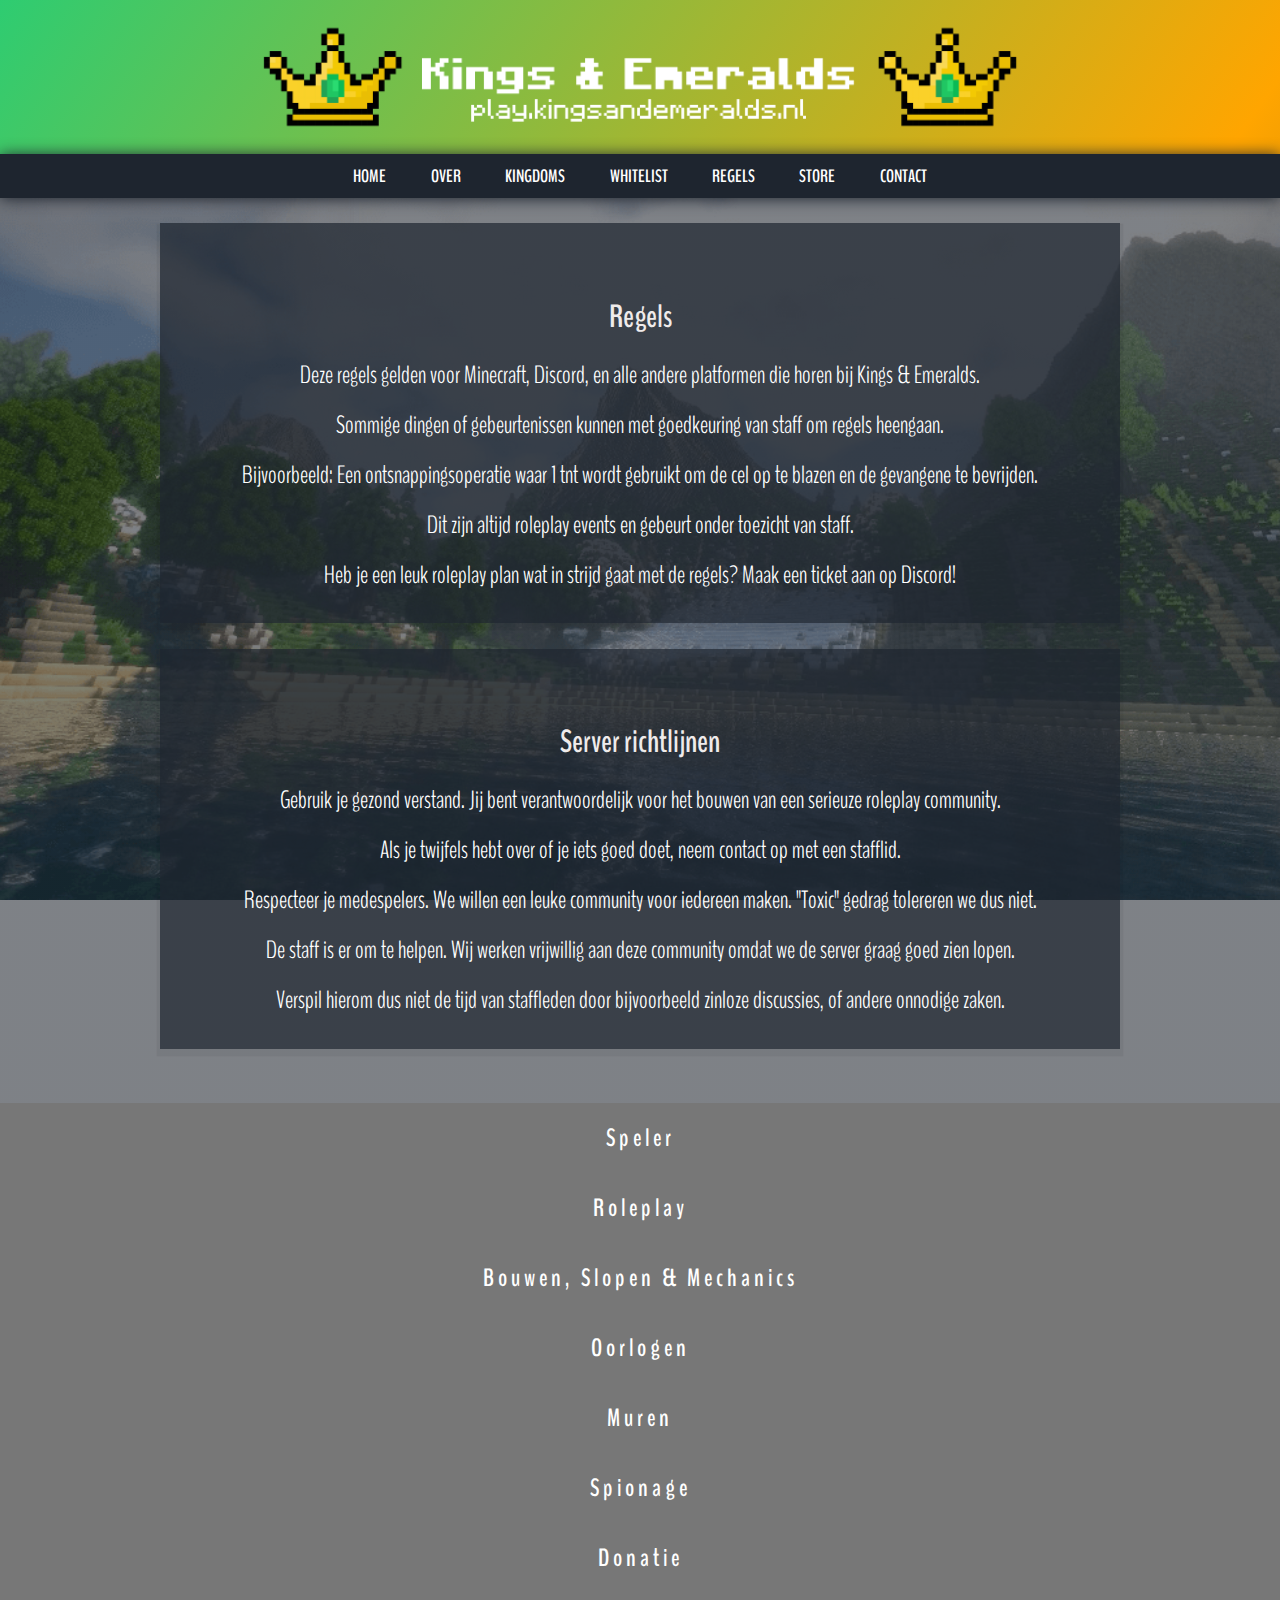
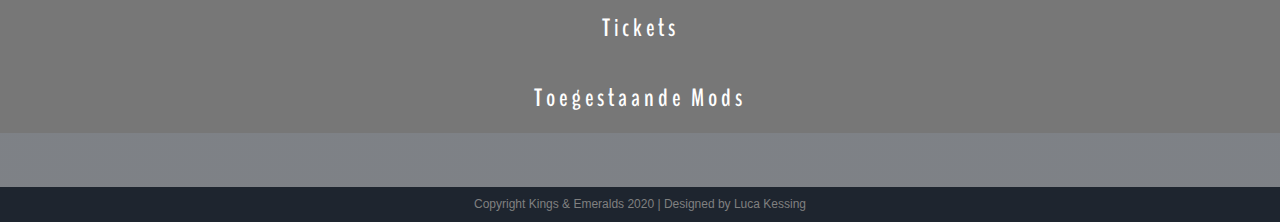
<file: regels.html>
<!DOCTYPE html>
<html>
<head>
	<title>Kings & Emeralds | Regels</title>
	<link rel="stylesheet" href="style.css">
	<meta name="viewport" content="width=device-width, initial-scale=1">

  <!-- Icon -->
  <link rel="apple-touch-icon-precomposed" sizes="57x57" href="favicon/apple-touch-icon-57x57.png" />
  <link rel="apple-touch-icon-precomposed" sizes="114x114" href="favicon/apple-touch-icon-114x114.png" />
  <link rel="apple-touch-icon-precomposed" sizes="72x72" href="favicon/apple-touch-icon-72x72.png" />
  <link rel="apple-touch-icon-precomposed" sizes="144x144" href="favicon/apple-touch-icon-144x144.png" />
  <link rel="apple-touch-icon-precomposed" sizes="60x60" href="favicon/apple-touch-icon-60x60.png" />
  <link rel="apple-touch-icon-precomposed" sizes="120x120" href="favicon/apple-touch-icon-120x120.png" />
  <link rel="apple-touch-icon-precomposed" sizes="76x76" href="favicon/apple-touch-icon-76x76.png" />
  <link rel="apple-touch-icon-precomposed" sizes="152x152" href="favicon/apple-touch-icon-152x152.png" />
  <link rel="icon" type="image/png" href="favicon/favicon-196x196.png" sizes="196x196" />
  <link rel="icon" type="image/png" href="favicon/favicon-96x96.png" sizes="96x96" />
  <link rel="icon" type="image/png" href="favicon/favicon-32x32.png" sizes="32x32" />
  <link rel="icon" type="image/png" href="favicon/favicon-16x16.png" sizes="16x16" />
  <link rel="icon" type="image/png" href="favicon/favicon-128.png" sizes="128x128" />
  <meta name="application-name" content="Kings and Emeralds"/>
  <meta name="msapplication-TileColor" content="#FFFFFF" />
  <meta name="msapplication-TileImage" content="favicon/mstile-144x144.png" />
  <meta name="msapplication-square70x70logo" content="favicon/mstile-70x70.png" />
  <meta name="msapplication-square150x150logo" content="favicon/mstile-150x150.png" />
  <meta name="msapplication-wide310x150logo" content="favicon/mstile-310x150.png" />
  <meta name="msapplication-square310x310logo" content="favicon/mstile-310x310.png" />
  <!-- End Icon -->

</head>
<body>

<div class="header"><img src="header.png" style=" 
  max-width: 60%;
  max-height: 60%;
  display: block;
  margin-left: auto;
  margin-right: auto;">
</div>

  <ul class="full"><b>
  <a href="index" class="hvr-sweep-to-top">HOME</a>
  <a href="over" class="hvr-sweep-to-top">OVER</a>
  <a href="kingdoms" class="hvr-sweep-to-top">KINGDOMS</a>
  <a href="whitelist" class="hvr-sweep-to-top">WHITELIST</a>
  <a href="regels" class="hvr-sweep-to-top">REGELS</a>
  <a href="http://kings-emeralds.tebex.io/" class="hvr-sweep-to-top">STORE</a>
  <a href="contact" class="hvr-sweep-to-top">CONTACT</a>
  </ul></b>

<div class="content">
  <div class="hoofd">
    <h1>Regels</h1>
  </div>  
    <p class="default">Deze regels gelden voor Minecraft, Discord, en alle andere platformen die horen bij Kings & Emeralds.</p>
    <p class="default">Sommige dingen of gebeurtenissen kunnen met goedkeuring van staff om regels heengaan.</p>
    <p class="default">Bijvoorbeeld: Een ontsnappingsoperatie waar 1 tnt wordt gebruikt om de cel op te blazen en de gevangene te bevrijden.</p>
    <p class="default">Dit zijn altijd roleplay events en gebeurt onder toezicht van staff.</p>
    <p class="default">Heb je een leuk roleplay plan wat in strijd gaat met de regels? Maak een ticket aan op Discord!</p>
  </div>

  <div class="content">
  <div class="hoofd">
    <h1>Server richtlijnen</h1>
  </div>  
    <p class="default">Gebruik je gezond verstand. Jij bent verantwoordelijk voor het bouwen van een serieuze roleplay community.</p>
    <p class="default">Als je twijfels hebt over of je iets goed doet, neem contact op met een stafflid.</p>
    <p class="default">Respecteer je medespelers. We willen een leuke community voor iedereen maken. "Toxic" gedrag tolereren we dus niet.</p>
    <p class="default">De staff is er om te helpen. Wij werken vrijwillig aan deze community omdat we de server graag goed zien lopen.</p>
    <p class="default">Verspil hierom dus niet de tijd van staffleden door bijvoorbeeld zinloze discussies, of andere onnodige zaken.</p>
  </div>

<br><br><br>

<button class="collapsible"><b>Speler</b></button>
<div class="box">
  <p><b>1.1</b> - Hou de server gezellig voor iedereen. Behandel anderen hoe jij ook behandeld wilt worden.</p>
  <p><b>1.2</b> - Pest niet, of val ook geen spelers lastig op wat voor manier dan ook, dus ook discriminatie is niet toegestaan.</p>
  <p><b>1.3</b> - Deel geen prive gegevens van andere spelers.</p>
  <p><b>1.4</b> - Plagiaat op dingen van andere spelers is verboden. Dit houdt onder andere in bouwwerken, ideeen, of zelfs eigen skins van andere spelers gebruiken zonder toestemming.</p>
  <p><b>1.5</b> -  Bezit en/of gebruik van modificaties / hacked clients zijn niet toegestaan. Texture packs die (een vorm van) xray bevatten, zijn ook niet toegestaan. Ook al heb je hem niet aan. De mods die wel toegestaan zijn kun je onderaan deze pagina vinden. Heb je een mod die er niet bij staat? Maak een ticket op Discord.</p>
  <p><b>1.6</b> - Met alternatieve accounts zonder toestemming van staff op de server spelen is niet toegestaan.</p>
  <p><b>1.7</b> - Slopen of stelen zonder toestemming is niet toegestaan.</p>
  <p><b>1.8</b> - Zwart praten over de server en / of spelers is niet toegestaan.</p>
  <p><b>1.9</b> - Het gebruik van een VPN is niet toegestaan.</p>
  <p><b>1.10</b> - Geen in-game dingen verkopen voor echte valuta.</p>
  <p><b>1.11</b> - Reclame maken op wat voor manier dan ook is niet toegestaan.</p>
  <p><b>1.12</b> - Op eigen land ben je gemachtigd om een speler als eerste te slaan. In alle andere gevallen is het alleen toegestaan als er roleplay aan vooraf ging of er toestemming van staff is verleend. </p>
  <p><b>Uitzondering 1:</b> Als je net uit een andere fight komt en dan nog iemand ziet. Deze persoon hoeft niet bij de initiële fight aanwezig te zijn geweest. Dit gaat om de initiatie van een gevecht. Is er al een gevecht bezig dan kan jij je er gewoon inmengen.</p>
  <p><b>1.13</b> - Stream snipen is niet toegestaan.</p>
  <p><b>1.14</b> - Verlaat je je koninkrijk? Dan laat je al je spullen achter bij je koning. De volgende spullen mag je houden: crate items, event items, items met door jou gekochte skins, 1 setje armor die van jou is, 1 zwaard die van jou is, 1 boog die van jou is. Staff kan ook overige items goedkeuren om mee te nemen, zoals roleplay items. Je mag maar een keer per chapter van koninkrijk wisselen.</p>
  <p><b>1.15</b> - Als koning aftreden voor een oorlog is niet toegestaan.</p>
  <p><b>1.16</b> - Het is niet meer toegestaan om langer dan 15 minuten afk te staan. Wanneer dit het geval is zal je automatisch gekickt worden. Indien je hierop een omzeiling maakt dan zal er een straf tegenover komen te staan.</p>
  <p><b>1.17</b> - In een gevecht is gebruik van lava en water niet toegestaan.</p>
</div>

<button class="collapsible"><b>Roleplay</b></button>
<div class="box">
  <p><b>2.1</b> - Blijf in de roleplay chat altijd in karakter. Na de roleplay kan gebruik van ooc worden gemaakt. Eventuele uitzonderingen mogen altijd denk hierbij aan een situatie niet goed begrijpen dat je roleplay wise zou moeten snappen.</p>
  <p><b>2.2</b> - Pest niet, of val ook geen spelers lastig op wat voor manier dan ook, dus ook discriminatie is niet toegestaan.</p>
  <p><b>2.3</b> - Deel geen prive gegevens van andere spelers.</p>
  <p><b>2.4</b> - Seksueel getinte roleplay is alleen toegestaan als beide partijen consent geven.</p>
  <p><b>2.5</b> - Je mag door landen reizen, hierbij kan je wel aangevallen worden en mag er niks worden gesloopt/gebouwd. Indien er andere doelen zijn BINNEN het land dien je toestemming te vragen aan staff en of de koning.</p>
  <p><b>2.6</b> - New Life Rule: Ga je dood door een speler of npc kill? Dan raak je zogenaamd "bewusteloos" en word je wakker in je kingdom of een gevangenis. Wanneer dit gebeurd weet je niks meer van hoe je doodging, door wie, of van de gebeurtenissen voor je dood. Dit geldt niet voor oorlogen. Hierbij mag er GEEN gebruik worden gemaakt van /back.</p>
  <p><b>2.7</b> - Meta-gaming is niet toegestaan! Dit betekent simpelweg dat je uit-je-rol informatie gebruikt voor je eigen voordeel. Voorbeeld: Speler A zegt tegen speler B op Discord dat hij speler C gaat vermoorden. Vervolgens gaat speler B naar speler C en waarschuwt hem hiervoor. Dit is verboden.</p>
  <p><b>2.8</b> - Op eigenland ben je gemachtigd om informatie via discord of kingdom chat door te spelen over een eventuele spion.</p>
  <p><b>2.9</b> - Op eigenland ben je gemachtigd om eventuele informatie wat fights en roleplay betreft met je kingdom leden te delen. Dit delen mag over discord en kingdom chat. Hierbij mag gebruik worden gemaakt van de k spawn teleport en eventuele homes. Na je dood zal de new life rule echter wel gelden. Deze informatie mag echter niet naar andere koninkrijken leaken. Gezien bij een eventuele bemoeienis zij wel de metagaming regels breken. Zij zouden dus met een letter van een direct aanwezige geinformeerd moeten worden.</p>
  <p><b>2.10</b> - De kingdom lead is gemachtigd om bouwplannen, vergaderingen en veranderingen in de lead over discord mede te delen. Dit geldt echter niet voor burger oorlogen!</p>
  <p><b>2.11</b> - Power-gaming is niet toegestaan! Dit houdt in dat je je sterker voordoet dan dat je in werkelijkheid bent, en dus jouw kansen vergroot in specifieke situaties waarbij dit eigenlijk niet kan. Een boerenmeisje kan bijvoorbeeld niet zomaar met 1 klap een orc generaal bewusteloos slaan.</p>
  <p><b>2.12</b> - Combat loggen is niet toegestaan, dit houdt in dat iemand binnen in roleplay of een gevecht de server verlaat of weg teleporteert. Gebruik maken van de boot in handelssteden is ook een teleport.</p>
  <p><b>Uitzondering 1:</b> wanneer er is afgesproken dat je mag gaan.</p>
  <p><b>2.13</b> - Hou je aan je rang binnen je koninkrijk! Ga als soldaat dus bijvoorbeeld niet spioneren.</p>
  <p><b>2.14</b> - Draag geen armor die toebehoren aan andere rassen. Wapens mag je wel gebruiken van andere rassen. Armor van andere rassen kan met /itemskin een andere naam krijgen waardoor je hem wel mag dragen. Armor die verkocht wordt in de handelssteden, mag je wel aan. Harnassen met unieke textures die niet per se bij een ras toebehoren mag je wel dragen.</p>
  <p><b>2.15</b> - Maak geen misbruik van het brievensysteem. Hou de brieven roleplay.</p>
  <p><b>2.16</b> - Geen commands zonder toestemming van je hoofdtegenspeler tijdens roleplay en spionages.</p>
  <p><b>Uitzondering 1:</b> Commands om een ticket aan te maken, op staff te replyen en eventuele roleplay commands zoals /sit en /lay indien het niet glitchend gebruikt wordt.</p>
  <p><b>2.17</b> - Geen brieven maken of sturen tijdens gevangenschap, tenzij je toestemming hebt van de persoon die je gevangen houdt.</p>
  <p><b>2.18</b> - De ingangen van de gevangenis gebouwen moeten bovengronds te vinden zijn.</p>
  <p><b>2.19</b> - De cellen mogen maximaal 10 blokjes onder het grond oppervlak liggen.</p>
  <p><b>2.20</b> - Elke deur en iron bar binnen een gevangenis gebouw mag gesloopt worden tijdens een bevrijdigingsactie, maar niet door de gevangene zelf.</p>
  <p><b>2.21</b> - Een cel moet een deur (wood of iron) of iron bars bevatten als ingang. Indien het iron bars zijn moet er een redstone systeem achterzitten.</p>
  <p><b>2.22</b> - Nadat een persoon 24 uur ingame speeltijd in de gevangenis heeft gehad zal deze persoon vrijgelaten moeten worden. </p>
  <p><b>Uitzondering 1:</b> Als er met staff of beide partijen wat anders is afgesproken.</p>
  <p><b>2.23</b> - Indien een gevangene langer dan 3 in real life dagen vast zit. Ben je verplicht om dat koninkrijk erover te informeren. Hierbij hoeft geen naam meegegeven te worden. Stel dat het koninkrijk al op de hoogte dat is van een andere gevangenen dan is dit niet noodzakelijk.</p>
  <p><b>2.24</b> - Een gevangene mag niks bouwen of slopen zolang die in gevangenschap zit. Daarnaast mogen ze geen items gebruiken die volgen tot zelfmoord. </p>
  <p><b>2.25</b> - Voordat je iemand ontvoert moet er altijd geroleplayed worden. Dit betekent een gesprek van minimaal 3 zinnen. Ontvoering moet worden aangegeven bij staff. Dit kan via een ticket op discord. </p>
  <p><b>2.26</b> - Acties die karakters permanent kunnen benadelen, zoals armen afhakken, oren eraf halen, mag alleen in overleg.</p>
  <p><b>2.27</b> - Bouwen/slopen in roleplay is niet toegestaan, tenzij je toestemming hebt van je tegenspeler(s).</p>
  <p><b>2.28</b> - Als je een halfbloed wilt worden, moet je eerst toestemming hebben van beide koning(inn)en en van staff via een ticket. Zorg ervoor dat je jouw halfbloed roleplay verhaal klaar hebt staan.</p>
  <p><b>2.29</b> - Je moet als halfbloed een kind zijn van twee bestaande roleplay karakters.</p>
  <p><b>2.30</b> - Je kan als halfbloed alleen 50/50 zijn. Dus bijvoorbeeld alleen half goblin half mens.</p>
</div>

<button class="collapsible"><b>Bouwen, Slopen & Mechanics</b></button>
<div class="box">
  <p><b>3.1</b> - Geen ongepaste bouwwerken maken.</p>
  <p><b>3.2</b> - Wanneer er iets wordt gebouwd dient dit in de stijl van het koninkrijk gedaan te worden. Is er twijfel of dat het geval is benader dan je leidinggevende. Indien de leidinggevende twijfelt kan er een ticket bij staff worden aangemaakt. </p>
  <p><b>3.3</b> - Traps (valstrikken) zijn alleen toegestaan op eigen land.</p>
  <p><b>3.4</b> - Machines of andere farms die veel lagg veroorzaken zullen weggehaald worden door staff (bijvoorbeeld pistons die non-stop heen en weer gaan, of hele grote mob farms).</p>
  <p><b>3.5</b> - Maak geen gebieden die alleen toegankelijk zijn door bepaalde blok(ken) handmatig te slopen of met een lava poort. Er moet hier een mechanisme voor zijn.</p>
  <p><b>3.6</b> - Redstone in- en uitgangen  moeten door een persoon gebruikt kunnen worden. Dus geen multipersoon systemen waarin minimaal twee personen nodig zijn.</p>
  <p><b>3.7</b> - Redstone in- en uitgangen moeten altijd met een zichtbare lever, button of pressureplate geopend kunnen worden. Deze mogen echter wel verstopt worden zolang ze wel bruikbaar en vindbaar zijn. Hierop mag geen code staan zoals dat als eerste button drie en dan button een ingedrukt moet worden.</p>
  <p><b>3.8</b> - Alle ruimtes met een ingang moeten ook een uitgang hebben.</p>
  <p><b>Uitzondering 1:</b> In de situatie waarin een speler ergens vast komt te zitten door een val of omdat blokjes zijn weggehakt of geplaatst. Is de speler gemachtigd om hier zelf een uitgang te graven of te bouwen.</p>
  <p><b>3.9</b> - Exploits: manieren van voordeel halen uit bugs is niet toegestaan. Twijfel je over of iets een bug is of niet? Contacteer een stafflid. Voorbeeld van een exploit: door muren heen glitchen om naar andere werelden gaan die dicht zijn.</p>
  <p><b>3.10</b> - Onbebouwde natuur mag zonder toestemming  gesloopt worden indien nodig voor bijvoorbeeld: reizen, denk aan leaves, grass, etc. Unfriendly mobs vallen hier ook onder.</p>
  <p><b>3.11</b> - Maak geen 1 bij 1 torens / gaten.</p>
  <p><b>3.12</b> - Vliegende redstone machines zijn niet toegestaan.</p>
  <p><b>3.13</b> - Duplicaten (dupen) in het algemeen is niet toegestaan.</p>
  <p><b>3.14</b> - Ice roads zijn niet toegestaan.</p>
  <p><b>3.15</b> - AFK-Fishfarms zijn niet toegestaan.</p>
  <p><b>3.16</b> - Boven de nether komen is niet toegestaan.</p>
  <p><b>3.17</b> - In de wildernis, nether en the end is het toegestaan om te bouwen maar ook andere bouwwerken te slopen.</p>
  <p><b>Uitzondering 1:</b> Traps mogen niet gebouwd worden.</p>
  <p><b>Uitzondering 2:</b> Wildernis, nether en the end mag niet onnodig gesloopt worden. Laat het land dus voor het grootste deel intact.</p>
  <p><b>Uitzondering 3:</b> Is een bouwwerk ook deels onderdeel van een koninkrijk. Bespreek dan met staff of dit gebouw onder wildernis of het koninkrijk zal vallen. </p>
  <p><b>3.18</b> - Het is niet toegestaan om containers en itemframes te blokkeren. Wordt dit toch gedaan dan is de speler gemachtigd de benodigde blokken te slopen en kunnen er eventuele straffen vallen.</p>
  <p><b>3.19</b> - Skybridges zonder realistische constructies zijn verboden, behalve voor bouwwerkzaamheden binnen je land.</p>
  <p><b>3.20</b> - Redstone clocks die altijd aan staan zijn verboden.
</p>
</div>

<button class="collapsible"><b>Oorlogen</b></button>
<div class="box">
  <p><b>4.1</b> - In oorlog is het niet toegestaan om te bouwen en slopen. Dus er mag niet over een muur heen worden gebouwd of door een muur worden gemined. </p>
  <p><b>4.2</b> - Per oorlog mag maximaal 32 TNT meegenomen worden per partij. TNT gebruik in traps en kanonnen tellen onder dit aantal.</p>
  <p><b>4.3</b> - Allies mogen onverwachts ter hulp schieten. Dit hoeft niet aangekondigd te worden. Niet-allies mogen alleen helpen met roleplay gemotiveerde redenen.</p>
  <p><b>4.4</b> - Een oorlog duurt maximaal 2 uur. Als er na 2 uur nog niemand heeft gewonnen, zal de oorlog gestaakt worden.</p>
  <p><b>4.5</b> - Tijdens oorlogen zijn geen enkele commands toegestaan.</p>
  <p><b>4.6</b> - Oorlogen dienen roleplay gericht te zijn. Twijfel je of een oorlog dat is? Raadpleeg een stafflid.</p>
  <p><b>4.7</b> - Expres oorlogen ontlopen of met slechte/geen armor op komen dagen is niet toegestaan. </p>
  <p><b>4.8</b> - Niet onder of door muren graven. Je moet met TNT door muren komen of met ladders er overheen.</p>
  <p><b>4.9</b> - Geen blokken als parcours gebruiken om over muren heen te komen.</p>
  <p><b>4.10</b> - Tijdens oorlogen mag je geen kisten leeggooien of expres slopen zodat alle items verloren gaan.</p>
  <p><b>4.11</b> - De route naar de burcht mag niet geblokkeerd worden met dingen als water, lava, cobwebs, etc. Alleen met spelers. </p>
  <p><b>4.12</b> - Alle deelnemende spelers van de oorlog moeten minimaal 24 uur speeltijd op de server hebben. </p>
</div>

<button class="collapsible"><b>Muren</b></button>
<div class="box">
  <p><b>5.1</b> - Lava of water in je muren is alleen toegestaan met decoratieve doeleindes. Als dit voor overlast bij een oorlog zorgt zal het worden weggehaald door staff.</p>
  <p><b>5.2</b> - Vallende blocks zoals sand of gravel zijn niet toegestaan in je muren.</p>
  <p><b>5.3</b> - Cobwebs in je muren zijn niet toegestaan.</p>
  <p><b>5.4</b> - Valstrikken zoals: TNT, een vloer waar je doorheen valt of andere vallen in je muren zijn niet toegestaan.</p>
  <p><b>5.5</b> - Maximaal 1 laag obsidian in je muur.</p>
  <p><b>5.6</b> - Je muur mag maximaal 15 blocks dik zijn, decoratie zoals signs en buttons worden hier ook meegerekend. Bij dingen als torens en dergelijke mag je over de limiet heengaan, zo lang er maar genoeg muur naast is om te breachen met tnt.</p>
  <p><b>5.7</b> - Je poorten in de muur moeten altijd openstaan en minimaal 3 bij 3 zijn, behalve in oorlogstijd, dan mag de buitenste dicht. Je burcht moet minimaal 2 ingangen hebben van 3 bij 3.</p>
</div>

<button class="collapsible"><b>Spionage</b></button>
<div class="box">
  <p><b>6.1</b> - Je hebt niet meer dan 2 spionnen.</p>
  <p><b>6.2</b> - Operaties (missies naar andere landen) mogen alleen tussen 19:00 en 21:00.</p>
  <p><b>Note 1:</b> Een spionage missie is pas afgelopen wanneer je bent vermoord of terug bent op eigen land.</p>
  <p><b>Note 2:</b> Een spionage missie is begonnen wanneer je met spionage gear je land verlaat.</p>
  <p><b>6.3</b> - De spion moet tijdens operaties "Spionnen harnas" dragen.</p>
  <p><b>6.4</b> - De spion mag zonder roleplay direct worden vermoord tijdens operaties, maar dit mag de spion zelf ook doen tijdens operaties.</p>
  <p><b>Note:</b> Als je op spionagemissie gaat is het niet toegestaan om andere uit je kingdom of andere kingdoms achter de hand te houden die de spion tanken, die zelf geen spion zijn, door bijvoorbeeld te gaan border campen om zo gebruik kunnen maken van de Kill on Sight regel.</p>
  <p><b>Voorbeeld:</b> Voorbeeld: Met een paar geared man in de wilderness wachten tot je de spion aangevallen ziet worden.</p> 
  <p><b>6.5</b> - Spionnen mogen tijdens een missie niks slopen of plaatsen, alleen ladders mogen geplaatst worden en ook gesloopt (mits ze door de spion waren geplaatst).</p>
  <p><b>Uitzondering 1:</b> Uitzondering volgens de 3.8 regel.</p>
  <p><b>6.6</b> - Spionnen mogen stelen.</p>
  <p><b>6.7</b> - Spionnen mogen geen kisten leeggooien. Alles wat je pakt neem je mee.</p>
  <p><b>6.8</b> - Spionnen mogen geen enderchest/backpack gebruiken.</p>
  <p><b>6.9</b> - Spionnen mogen tijdens spionage geen spullen in kisten leggen dat zich in de wildernis bevinden.</p>
  <p><b>6.10</b> - Spionnen mogen maximaal 1 missie per dag doen.</p>
  <p><b>6.11</b> - Spionnen mogen op de dag dat ze een missie hebben uitgevoerd niet worden ontslagen.</p>
  <p><b>6.12</b> - Spionnen mogen tijdens gevangenschap niet worden ontslagen.</p>
</div>

<button class="collapsible"><b>Donatie</b></button>
<div class="box">
  <p><b>7.1</b> - Chargebacks aanvragen is niet toegestaan.</p>
  <p><b>7.2</b> - Donatie extra's / items zijn account gebonden. We zullen nooit ranks overzetten. </p>
  <p><b>Uitzondering 1:</b> Als je oude account gehackt is, kunnen wij een uitzondering maken via een ticket.</p> 
  <p><b>7.3</b> - Gebruik je particles alleen voor cosmetische doeleinden. Ga er dus bijvoorbeeld geen andere spelers mee hinderen.</p>
  <p><b>7.4</b> - Glitches / exploits misbruiken rondom donatie perks of items is niet toegestaan.</p>
  <p><b>7.5</b> - Geen fly tijdens roleplay.</p>
</div>

<button class="collapsible"><b>Tickets</b></button>
<div class="box">
  <p><b>8.1</b> - Als je een ticket aanmaakt, probeer dan klaar te staan om snel te reageren. Dit zal het verloop van tickets versnellen en dit zal iedereen helpen.</p>
  <p><b>8.2</b> - Is er volgens jou sprake van een roleplay fail (rp-fail), bespreek dit dan eerst met de overige leden van jou kingdom die aanwezig waren en als jullie allen ermee eens zijn zal er een ticket aangemaakt kunnen worden. Hierin zal de claim van fail-rp onderbouwd moeten worden. Dit kan met screenshots en/of opnamens.</p>
  <p><b>8.3</b> - Als je een ticket over metagaming maakt, zorg er voor dat je goede argumenten en/of bewijs hebt klaar staan.</p>
  <p><b>8.4</b> - Houd normaal taalgebruik in tickets.</p>
  <p><b>8.5</b> - Er worden geen personen toegevoegd in tickets. </p>
  <p><b>8.6</b> - Als je een klacht hebt over een stafflid, pm de klacht dan naar een ander stafflid. Maak hier geen ticket voor aan. </p>
  <p><b>8.7</b> - Ga geen eindeloze discussie voeren zonder nieuwe argumenten erbij te halen. </p>
  <p><b>8.8</b> - Als je een roleplay actie wilt aanvragen, geef dan aan met hoeveel man je wilt gaan, hoe laat en waarom je deze actie wilt gaan doen. Geef dan ook aan wat je verwacht dat er zal gaan gebeuren. Hiermee zal staff een keuze maken of de actie wordt goedgekeurd.</p>
  <p><b>8.9</b> - Gaat het conflict over een interne kingdom zaak (iets is gestolen, verkeerde bouwwerken) bespreek dit dan eerst met de koning. Als het probleem voor de koning ook te groot is dan zal de koning of een een eventuele hertog een ticket erover mogen maken.</p>
  <p><b>8.10</b> - Als je na een crash jouw items kwijt raakt. Geef dan aan wanneer je ongeveer het item had verkregen en waar je het eventueel had achtergelaten. Dan zal staff hun best doen om het item terug te vinden. Kan dit niet gevonden worden is de kans aanwezig dat het niet wordt vergoed. </p>
  <p><b>8.11</b> - Heb je vragen over een ban of mute, bereid dan voor wat je niet precies begrijpt. Wil je zelfs dat de straf wordt ingetrokken kom met concrete argumenten waarom je foutief bent bestraft.</p>
  <p><b>8.12</b> - Als je van kingdom wilt wisselen, zorg dat je een legitieme reden klaar hebt staan en je spullen in orde zijn volgens de regels. Je mag 1 keer per chapter van kingdom wisselen.</p>
  <p><b>8.13</b> - Maak geen tickets aan voor suggesties, doe dit gewoon via !suggest in #-commands in de discord server.</p>
  <p><b>8.14</b> - Maak geen tickets aan dat gaat over iemand anders zijn of haar whitelist applicatie.</p>
  <p><b>8.15</b> - Maak geen tickets aan over een eerder besproken onderwerp in voorgaande tickets.</p>
</div>


<button class="collapsible"><b>Toegestaande Mods</b></button>
<div class="box">
  <p><b>Cosmetische animatie mods:</b> Mods die animaties zoals zwaardslagen, loopanimaties, en andere dingen veranderen met puur cosmetische doeleinden zijn toegestaan.</p>
  <p><b>Minimaps:</b> Minimap zijn toegestaan, mits spelers, mobs & waypoints uitstaan.</p>
  <p><b>Schematica:</b> Schemetica zonder autobuild is toegestaan.</p>
  <p><b>Client performance mods:</b> Mods om meer FPS te krijgen, of voor betere performance zijn toegestaan, zoals Optifine.</p>
  <p><b>Gameplay recorders:</b> Mods om je game te recorden zijn toegestaan, zoals ReplayMod.</p>
  <p><b>Shaders:</b> Shaders met als doel je game er beter uit te laten zien, zijn toegestaan.</p>
  <p><b>Clients:</b> Clients die je gameplay optimaliseren en geen mods bevatten die je een oneerlijk voordeel tegenover de andere spelers geven zijn toegestaan.</p>
  <p> Heb je een mod die hier niet tussenstaat, of niet er tussen hoort, en twijfel je of je deze mag gebruiken? Maak een ticket aan!</p>
</div>

<br><br><br>

<div class="footer">Copyright Kings & Emeralds 2020 | Designed by Luca Kessing</div>

</body>
</html>
<script>
var coll = document.getElementsByClassName("collapsible");
var i;

for (i = 0; i < coll.length; i++) {
  coll[i].addEventListener("click", function() {
    this.classList.toggle("active");
    var content = this.nextElementSibling;
    if (content.style.maxHeight){
      content.style.maxHeight = null;
    } else {
      content.style.maxHeight = content.scrollHeight + "px";
    } 
  });
}
</script>
</file>
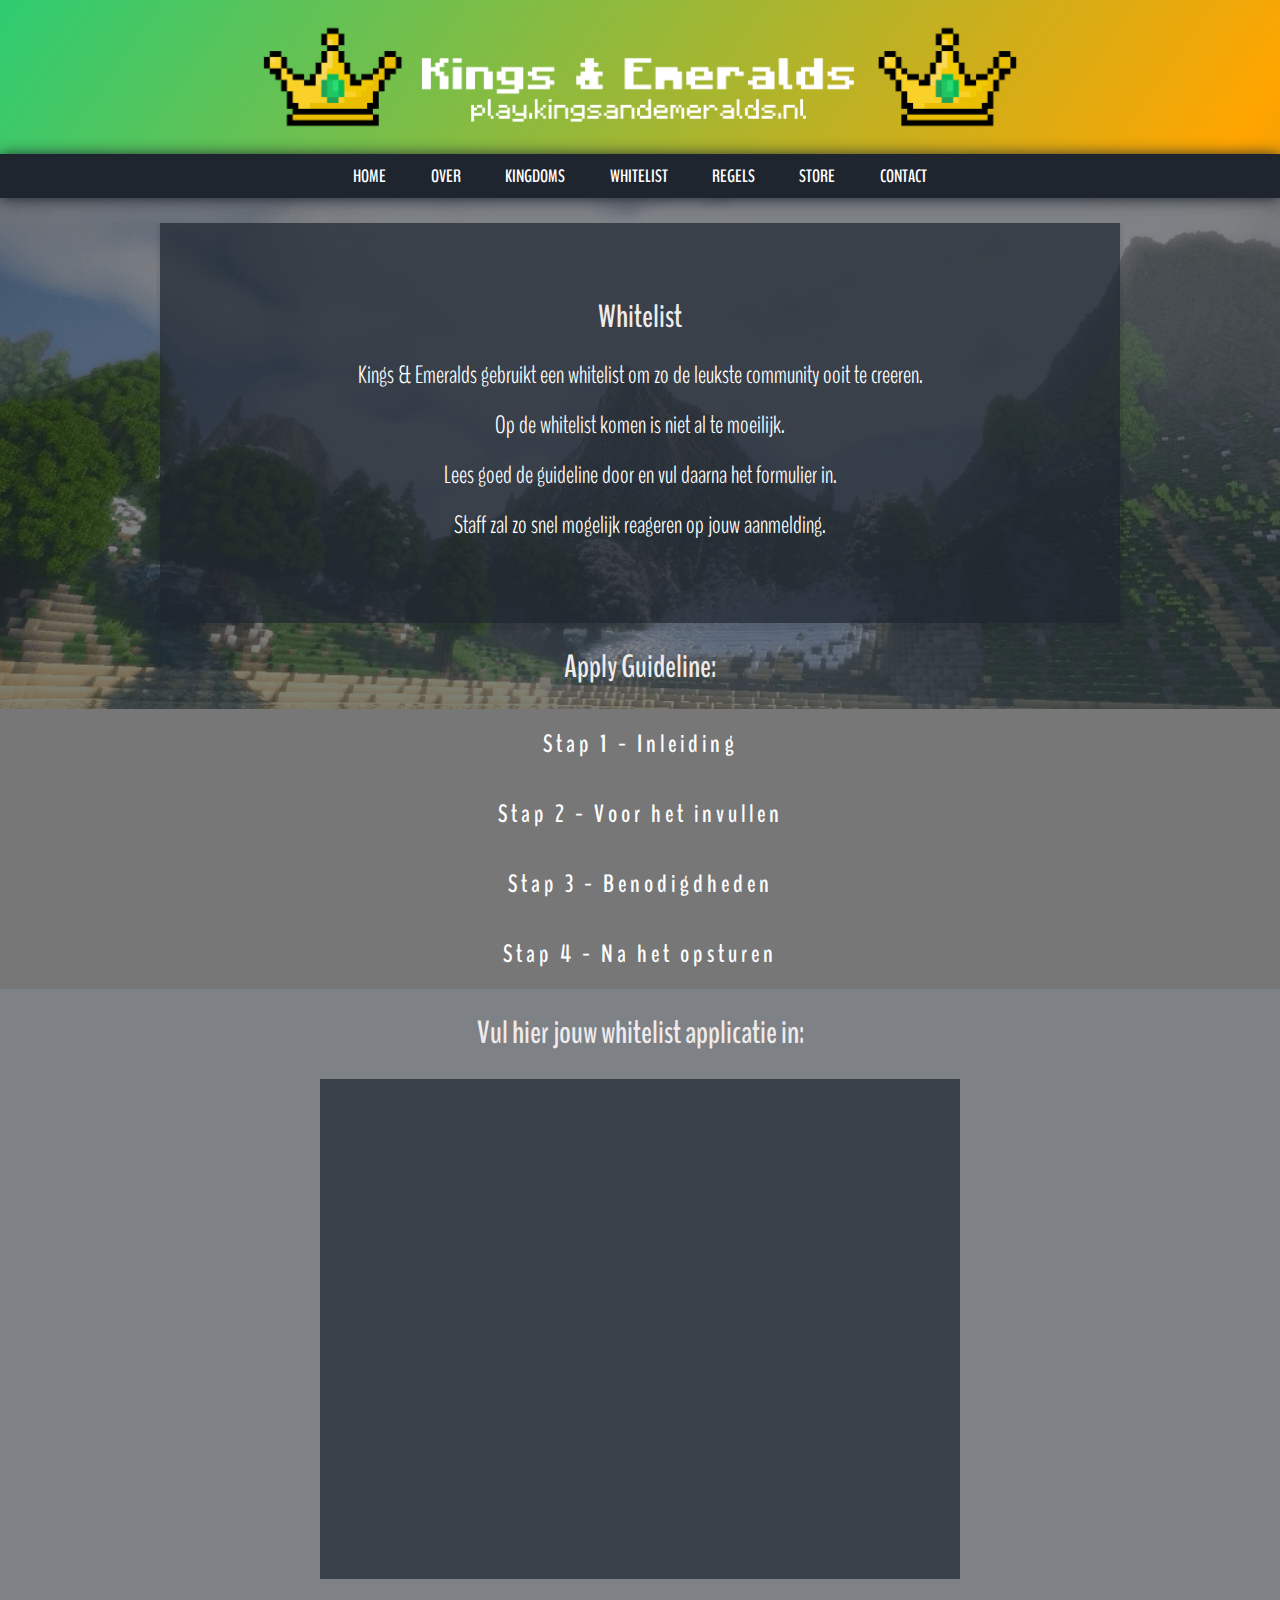
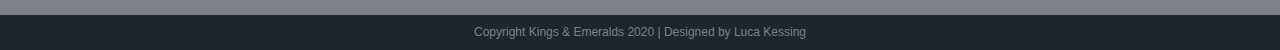
<file: whitelist.html>
<!DOCTYPE html>
<html>
<head>
	<title>Kings & Emeralds | Whitelist</title>
	<link rel="stylesheet" href="style.css">
	<meta name="viewport" content="width=device-width, initial-scale=1">

  <!-- Icon -->
  <link rel="apple-touch-icon-precomposed" sizes="57x57" href="favicon/apple-touch-icon-57x57.png" />
  <link rel="apple-touch-icon-precomposed" sizes="114x114" href="favicon/apple-touch-icon-114x114.png" />
  <link rel="apple-touch-icon-precomposed" sizes="72x72" href="favicon/apple-touch-icon-72x72.png" />
  <link rel="apple-touch-icon-precomposed" sizes="144x144" href="favicon/apple-touch-icon-144x144.png" />
  <link rel="apple-touch-icon-precomposed" sizes="60x60" href="favicon/apple-touch-icon-60x60.png" />
  <link rel="apple-touch-icon-precomposed" sizes="120x120" href="favicon/apple-touch-icon-120x120.png" />
  <link rel="apple-touch-icon-precomposed" sizes="76x76" href="favicon/apple-touch-icon-76x76.png" />
  <link rel="apple-touch-icon-precomposed" sizes="152x152" href="favicon/apple-touch-icon-152x152.png" />
  <link rel="icon" type="image/png" href="favicon/favicon-196x196.png" sizes="196x196" />
  <link rel="icon" type="image/png" href="favicon/favicon-96x96.png" sizes="96x96" />
  <link rel="icon" type="image/png" href="favicon/favicon-32x32.png" sizes="32x32" />
  <link rel="icon" type="image/png" href="favicon/favicon-16x16.png" sizes="16x16" />
  <link rel="icon" type="image/png" href="favicon/favicon-128.png" sizes="128x128" />
  <meta name="application-name" content="Kings and Emeralds"/>
  <meta name="msapplication-TileColor" content="#FFFFFF" />
  <meta name="msapplication-TileImage" content="favicon/mstile-144x144.png" />
  <meta name="msapplication-square70x70logo" content="favicon/mstile-70x70.png" />
  <meta name="msapplication-square150x150logo" content="favicon/mstile-150x150.png" />
  <meta name="msapplication-wide310x150logo" content="favicon/mstile-310x150.png" />
  <meta name="msapplication-square310x310logo" content="favicon/mstile-310x310.png" />
  <!-- End Icon -->

</head>
<body>

<div class="header"><img src="header.png" style=" 
  max-width: 60%;
  max-height: 60%;
  display: block;
  margin-left: auto;
  margin-right: auto;">
</div>

  <ul class="full"><b>
  <a href="index" class="hvr-sweep-to-top">HOME</a>
  <a href="over" class="hvr-sweep-to-top">OVER</a>
  <a href="kingdoms" class="hvr-sweep-to-top">KINGDOMS</a>
  <a href="whitelist" class="hvr-sweep-to-top">WHITELIST</a>
  <a href="regels" class="hvr-sweep-to-top">REGELS</a>
  <a href="http://kings-emeralds.tebex.io/" class="hvr-sweep-to-top">STORE</a>
  <a href="contact" class="hvr-sweep-to-top">CONTACT</a>
  </ul></b>

<div class="content">
  <div class="hoofd">
    <h1>Whitelist</h1>
  </div>  
    <p class="default">Kings & Emeralds gebruikt een whitelist om zo de leukste community ooit te creeren.</p>
    <p class="default">Op de whitelist komen is niet al te moeilijk.</p>
    <p class="default">Lees goed de guideline door en vul daarna het formulier in.</p>
    <p class="default">Staff zal zo snel mogelijk reageren op jouw aanmelding.</p>
  </div>

<div class="hoofd">
  <h1>Apply Guideline:</h1>
</div>
<button class="collapsible"><b>Stap 1 - Inleiding</b></button>
<div class="box">
  <p>Lees goed de regels door. We willen uiteraard dat (nieuwe) spelers goed begrijpen hoe Kings & Emeralds werkt. Lees de regels via <a href="regels.html" style="color:green">deze link.</a></p>
</div>
<button class="collapsible"><b>Stap 2 - Voor het invullen</b></button>
<div class="box">
  <p>Je moet minstens 13 jaar zijn om op deze server te spelen.</p>
  <p>Jouw applicatie moet door jouzelf zijn ingevult, plagiaat tolereren we niet.</p>
  <p>Je kunt geen karakter maken wat magie of speciale krachten betreft.</p>
  <p>Je kunt geen alwetend karakter maken, de meeste kennis moet je in de game leren.</p>
  <p>Je mag een kwaadaardig personage creeren, maar kwaadaardige personages moeten zich nogsteeds houden aan de roleplay regels.</p>
</div>
<button class="collapsible"><b>Stap 3 - Benodigdheden</b></button>
<div class="box">
  <p>Je moet de regels compleet hebben gelezen voordat je wordt geaccepteerd.</p>
  <p>Jouw karakter naam (rp-naam) kan van alles zijn, mits het bij jouw rijk en ras past.</p>
  <p>Jouw fysieke beschrijving moet een korte samenvatting zijn van het uiterlijk en de kleding van je personage.</p>
  <p>De persoonlijke kenmerken van je karakter moet een korte samenvatting zijn van de overtuigingen van jouw karakter, waarbij tenminste één negatief kenmerk vereist is.</p>
  <p>Jouw karakters backstory moet beginnen bij je geboorte en eindigen bij de huidige leeftijd van je karakter.</p>
  <p>De roleplay scenario vragen moet je zo duidelijk mogelijk beantwoorden.</p>
  <p>Heb je vragen? Of andere opmerkingen? Kom gerust langs bij onze <a href="https://discordapp.com/invite/dr59Uxq" style="color:green">discord server.</a></p>
</div>
<button class="collapsible"><b>Stap 4 - Na het opsturen</b></button>
<div class="box">
  <p>Blijf altijd checken of een stafflid jouw applicatie heeft gelezen, dit doen we meestal via discord.</p>
  <p>Je kan een geaccepteerd, in afwachting of afgewezen van ons verwachten.</p>
  <p>In afwachting betekent dat de mogelijkheid er is dat er wat aanpassingen gedaan moeten worden aan jouw applicatie voordat je geaccepteerd kan worden.</p>
  <p>Niet iedereen wordt geaccepteerd, mocht dit zo zijn zal het te maken hebben met jouw geschiedenis op Kings & Emeralds van de vorige seizoenen. Of dat je niet voldoet aan onze doelgroep en/of eisen.</p>
</div>

<div class="hoofd">
  <h1>Vul hier jouw whitelist applicatie in:</h1>
</div>
<iframe src="https://docs.google.com/forms/d/e/1FAIpQLSdxScOUhlO2QUnFjT51kTgSmKJaXmgL5X8bdjakXLfPMdv6_Q/viewform?embedded=true" width="640" height="1050" frameborder="0" marginheight="0" marginwidth="0">Loading…</iframe>

  <!-- <p class="default">Formulier link: <a href="https://discordapp.com/invite/dr59Uxq"> https://discordapp.com/invite/dr59Uxq</a></p> -->
<br><br>
<div class="footer">Copyright Kings & Emeralds 2020 | Designed by Luca Kessing</div>

</body>
</html>
<script>
var coll = document.getElementsByClassName("collapsible");
var i;

for (i = 0; i < coll.length; i++) {
  coll[i].addEventListener("click", function() {
    this.classList.toggle("active");
    var content = this.nextElementSibling;
    if (content.style.maxHeight){
      content.style.maxHeight = null;
    } else {
      content.style.maxHeight = content.scrollHeight + "px";
    } 
  });
}
</script>
</file>
<file: style.css>
body {
  background: linear-gradient(rgba(20, 26, 35,0.55),rgba(20, 26, 35, 0.55)),
        url("minecraft.jpg") no-repeat center center fixed;
  background-size: cover;
  margin: 0px;
}


@font-face {
  font-family: 'BenchNine';
  src: url(fonts/BenchNine-Bold.otf);
  font-style: normal;
}

@font-face {
  font-family: 'BenchEight';
  src: url(fonts/BenchNine-Light.otf);
  font-style: normal;
}


iframe {
  margin-left: auto;
  margin-right: auto;
  display: block;
  max-width: 1200px;
  margin-top: 25px;
  padding-bottom: 2px;
  height: 500px;
  display: flex;
  flex-direction: column;
  flex-shrink: 0;
  align-items: stretch;
  background: rgba(30, 37, 47, 0.7); 
}

ul {
  list-style-type: none;
  flex-wrap: wrap;
  margin: 0;
  padding: 0;
  overflow: hidden;
  background-color: #1E252F;
  text-align: center;
  padding-top: 0px;
  padding-right: 10px;
  padding-bottom: 0px;
  padding-left: 10px;
  box-shadow: 0px 1px 15px #1E252F;
}

.header {
  margin: 0;
  padding: 0;
  background-image: linear-gradient(125deg,#2ecc71,orange,#1E252F);
  background-size: 200%;
  animation: bganimation 15s infinite;
}

.content {
  height: 200px;
  width: 1180px;
  min-height: 400px;
  display: block;
  padding: 50px 10px;
  overflow: hidden;
  box-shadow: 0pt 3pt 0pt 2.5pt rgba(0,0,0,0.05);
  background: rgba(30, 37, 47, 0.7);
  margin-left: auto;
  margin-right: auto;
  max-width: 75%;
  margin-top: 2%; 
}

.hoofd {
  text-align: center;
  padding-top: 0px;
  padding-right: 10px;
  padding-bottom: 0px;
  padding-left: 10px;
  font-family: BenchNine;
  color: #EFEBEB;
}

.default {
  text-align: center;
  padding-top: 0px;
  padding-right: 10px;
  padding-bottom: 0px;
  padding-left: 10px;
  font-family: BenchEight;
  font-size: 25px;
  color: white;
  line-height: 100%;
}

.imagetext {
  display: block;
  margin-left: auto;
  margin-right: auto;
  width: 62%;
  padding-top: 25px;
}

.fullwrap {
  background: rgba(30, 37, 47, 0.7);
  font-family: 'Arial';
  color: white;
}

.wrap {
  padding: 25px 9px 9px 15px;
  display: inline-block;
}

.headerwrap {
  font-weight: 500;
}

.headerwrap2 {
  font-weight: 300;
}

.textwrap {
  margin-top: 15px;
  margin-bottom: 10px;
}

/* Regels */
/* ''Spelers Regels'' */
.collapsible {
  background-color: #777;
  color: white;
  cursor: pointer;
  padding: 18px;
  width: 100%;
  border: none;
  text-align: center;
  outline: none;
  font-size: 25px;
  letter-spacing: 4px;
  font-family: BenchNine;
}

.active, .collapsible:hover {
  background-color: #555;
}

/* ''1.1 Hou de server...'' */
.box {
  padding: 0 18px;
  max-height: 0;
  overflow: hidden;
  transition: max-height 0.2s ease-out;
  background-color: #f1f1f1;
  font-size: 22px;
  font-family: BenchNine;
}
/* Einde regels */

/* Kingdoms */
/* ''Aera'' */
.collapsible2 {
  background-color: #777;
  color: white;
  cursor: pointer;
  padding: 18px;
  width: 100%;
  border: none;
  text-align: center;
  outline: none;
  font-size: 25px;
  letter-spacing: 2px;
  font-family: BenchNine;
}

.active, .collapsible2:hover {
  background-color: #555;
}

.hoofd2 {
  text-align: left;
  padding-top: 0px;
  padding-right: 10px;
  padding-bottom: 0px;
  padding-left: 10px;
  font-size: 15px;
  font-family: BenchNine;
}

/* ''Elven waren..'' */
.box2 {
  padding: 0 18px;
  max-height: 0;
  overflow: hidden;
  transition: max-height 0.2s ease-out;
  background: linear-gradient(rgba(20, 26, 35,0.55),rgba(20, 26, 35, 0.55)),
        url("roleplayachtergrond.jpg") no-repeat center center;
  font-size: 22px;
  font-family: BenchEight;
}
/* End Kingdoms */

/* Create three equal columns that floats next to each other */
.column {
  float: left;
  width: 33.33%;
  padding: 10px;
  height: 300px; /* Should be removed. Only for demonstration */
  background: rgba(30, 37, 47, 0.7);
  color: white;
  font-family: BenchNine;
  text-align: center;
}

/* Clear floats after the columns */
.row:after {
  content: "";
  display: table;
  clear: both;
  background-color: #1e252f;
}

/* Responsive layout - makes the three columns stack on top of each other instead of next to each other */
@media screen and (max-width: 600px) {
  .column {
    width: 100%;
  }
}

@keyframes bganimation {
  0%{
    background-position: 0% 50%;
  }
   50%{
    background-position: 100% 50%;
  }
   100%{
    background-position: 0% 50%;
  }
}


.hvr-sweep-to-top {
  display: inline-block;
  vertical-align: middle;
  -webkit-transform: translateZ(0);
  transform: translateZ(0);
  -webkit-backface-visibility: hidden;
  backface-visibility: hidden;
  -moz-osx-font-smoothing: grayscale;
  position: relative;
  -webkit-transition-property: color;
  transition-property: color;
  -webkit-transition-duration: 0.3s;
  transition-duration: 0.3s;
  background: #1E252F; /* Background kleur voor hover */
  font-family: BenchNine, sans-serif;
  padding: 10px 20px;
  color: white; /* Kleur van de text */
  text-decoration: none;  
  font-size: 18px;
}
.hvr-sweep-to-top:before {
  content: "";
  position: absolute;
  z-index: -1;
  top: 0;
  left: 0;
  right: 0;
  bottom: 0;
  background: orange; /* Background kleur tijdens hover */
  -webkit-transform: scaleY(0);
  transform: scaleY(0);
  -webkit-transform-origin: 50% 100%;
  transform-origin: 50% 100%;
  -webkit-transition-property: transform;
  transition-property: transform;
  -webkit-transition-duration: 0.3s;
  transition-duration: 0.3s;
  -webkit-transition-timing-function: ease-out;
  transition-timing-function: ease-out;
}
.hvr-sweep-to-top:hover, .hvr-sweep-to-top:focus, .hvr-sweep-to-top:active {
  color: white; /* Kleur van de text na hover */
}
.hvr-sweep-to-top:hover:before, .hvr-sweep-to-top:focus:before, .hvr-sweep-to-top:active:before {
  -webkit-transform: scaleY(1);
  transform: scaleY(1);
}


* {box-sizing: border-box}
body {font-family: Verdana, sans-serif; margin:0}
.mySlides {display: none}
img {vertical-align: middle;}

/* Slideshow container */
.slideshow-container {
  max-width: 1500px; /* Grootte slideshow */
  position: relative;
  margin: auto;
}

/* Next & previous buttons */
.prev, .next {
  cursor: pointer;
  position: absolute;
  top: 50%;
  width: auto;
  padding: 16px;
  margin-top: -22px;
  color: white;
  font-weight: bold;
  font-size: 18px;
  transition: 0.6s ease;
  border-radius: 0 3px 3px 0;
  user-select: none;
}

/* Position the "next button" to the right */
.next {
  right: 0;
  border-radius: 3px 0 0 3px;
}

/* On hover, add a black background color with a little bit see-through */
.prev:hover, .next:hover {
  background-color: rgba(0,0,0,0.8);
}

/* Caption text */
.text {
  color: #f2f2f2;
  font-size: 15px;
  padding: 8px 12px;
  position: absolute;
  bottom: 8px;
  width: 100%;
  text-align: center;
}

/* Number text (1/3 etc) */
.numbertext {
  color: #f2f2f2;
  font-size: 12px;
  padding: 8px 12px;
  position: absolute;
  top: 0;
}

/* The dots/bullets/indicators */
.dot {
  cursor: pointer;
  height: 15px;
  width: 15px;
  margin: 0 2px;
  background-color: #bbb;
  border-radius: 50%;
  display: inline-block;
  transition: background-color 0.6s ease;
}

.active, .dot:hover {
  background-color: #1E252F;
}

/* Fading animation */
.fade {
  -webkit-animation-name: fade;
  -webkit-animation-duration: 1.5s;
  animation-name: fade;
  animation-duration: 1.5s;
}

@-webkit-keyframes fade {
  from {opacity: .4} 
  to {opacity: 1}
}

@keyframes fade {
  from {opacity: .4} 
  to {opacity: 1}
}

/* On smaller screens, decrease text size */
@media only screen and (max-width: 300px) {
  .prev, .next,.text {font-size: 11px}
}

/*.footer {
   position: absolute;
   left: 0;
   bottom: 0;
   width: 100%;
   background-color: #1E252F;
   color: grey;
   text-align: center;
   font: "Open Sans", Helvetica, Arial, sans-serif;
   font-size: 10px;
   font-weight: 200;
   height: 30px;
}*/


.footer {
  color: grey;
  font-weight: 300;
  padding: 10px 0;
  border-top: 0pt 3pt 0pt 2.5pt rgba(0,0,0,0.05);
  text-align: center;
  background-color: #1E252F;
  height: 35px;
  font-size: 12px;
}
</file>
